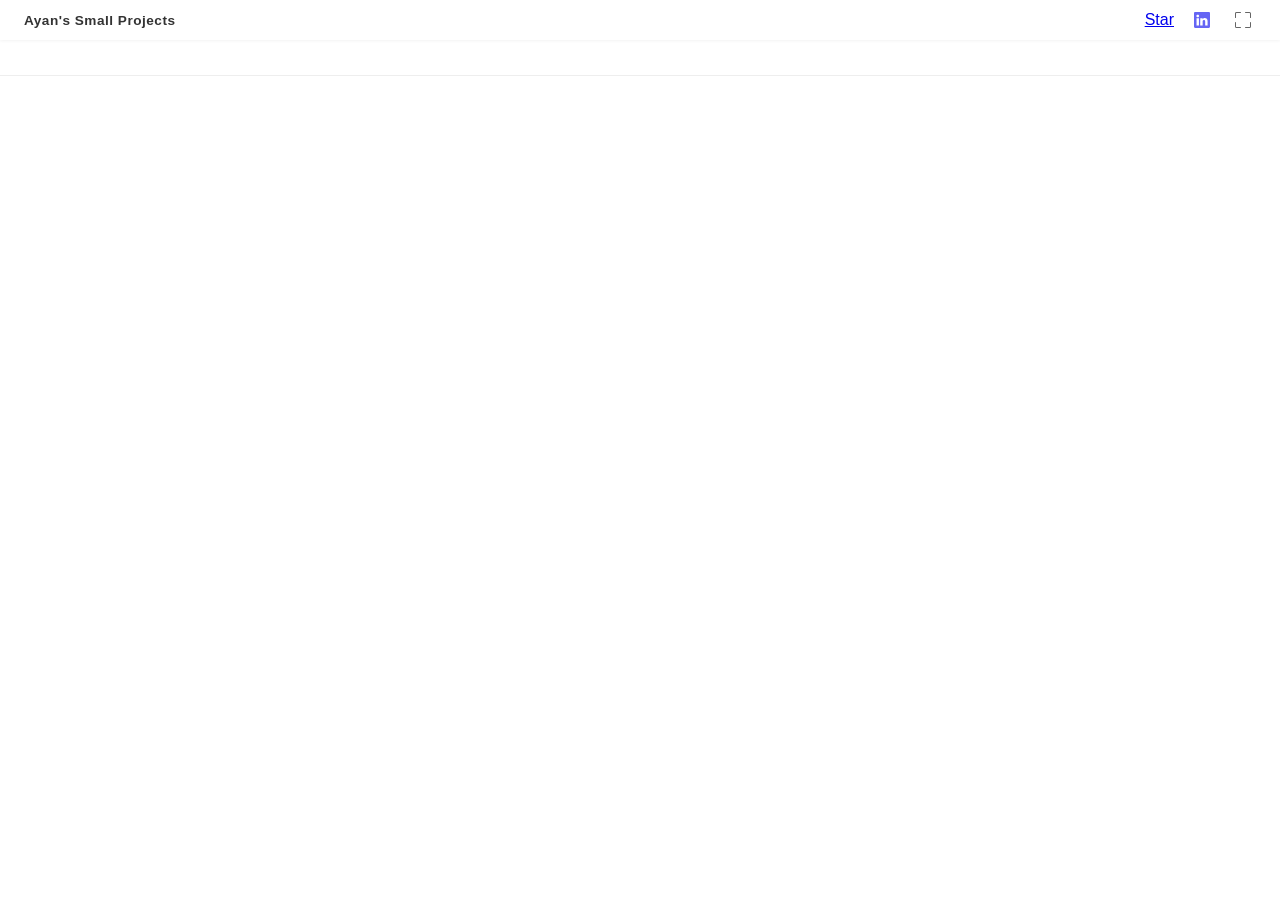
<file: index.html>
<!DOCTYPE html>
<html lang="en">

<head>
    <meta charset="UTF-8">
    <meta name="viewport" content="width=device-width, initial-scale=1.0">
    <title>Ayan's Small Projects</title>
    <script async defer src="https://buttons.github.io/buttons.js"></script>
    <style>
        :root {
            --primary: #00ced1;
            --bg: #f4f7f6;
            --text: #333;
            --header-h: 40px;
            --nav-h: 35px;
        }

        body {
            margin: 0;
            font-family: 'Inter', sans-serif;
            background: var(--bg);
            display: flex;
            flex-direction: column;
            height: 100vh;
            height: 100dvh;
            overflow: hidden;
        }

        /* Suggestion 1: Ultra-minimal Header */
        header {
            background: #fff;
            padding: 0 1.5rem;
            height: var(--header-h);
            display: flex;
            justify-content: space-between;
            align-items: center;
            box-shadow: 0 1px 3px rgba(0, 0, 0, 0.05);
            z-index: 100;
        }

        h1 {
            margin: 0;
            font-size: 0.85rem;
            color: var(--text);
            font-weight: 700;
            letter-spacing: 0.5px;
        }

        nav {
            display: flex;
            background: #fff;
            border-bottom: 1px solid #eee;
            padding: 0 1rem;
            height: var(--nav-h);
            align-items: center;
            overflow-x: auto;
            -webkit-overflow-scrolling: touch;
            scrollbar-width: none;
        }

        nav::-webkit-scrollbar {
            display: none;
        }

        .tab {
            padding: 0 1rem;
            height: 100%;
            display: flex;
            align-items: center;
            cursor: pointer;
            border-bottom: 2px solid transparent;
            transition: 0.2s;
            font-size: 0.75rem;
            font-weight: 500;
            color: #777;
            white-space: nowrap;
            flex-shrink: 0;
            -webkit-tap-highlight-color: transparent;
        }

        .tab:hover {
            color: var(--primary);
        }

        .tab.active {
            border-bottom-color: var(--primary);
            color: var(--primary);
        }

        /* Fullscreen Logic */
        body.fullscreen header,
        body.fullscreen nav {
            display: none;
        }

        .viewport-container {
            position: relative;
            flex-grow: 1;
            background: #fff;
        }

        #project-viewport {
            width: 100%;
            height: 100%;
            border: none;
            display: block;
        }

        /* Suggestion 3: Loading Spinner */
        #loader {
            position: absolute;
            top: 50%;
            left: 50%;
            transform: translate(-50%, -50%);
            width: 30px;
            height: 30px;
            border: 3px solid #f3f3f3;
            border-top: 3px solid var(--primary);
            border-radius: 50%;
            animation: spin 1s linear infinite;
            display: none;
        }

        @keyframes spin {
            0% {
                transform: translate(-50%, -50%) rotate(0deg);
            }

            100% {
                transform: translate(-50%, -50%) rotate(360deg);
            }
        }

        .header-links {
            display: flex;
            align-items: center;
            gap: 15px;
        }

        .icon-btn {
            background: none;
            border: none;
            cursor: pointer;
            padding: 5px;
            display: flex;
            align-items: center;
            transition: 0.2s;
            opacity: 0.6;
        }

        .icon-btn:hover {
            opacity: 1;
            color: var(--primary);
        }

        #exit-fs {
            position: fixed;
            top: 10px;
            right: 10px;
            z-index: 9999;
            background: rgba(0, 0, 0, 0.2);
            color: white;
            border-radius: 50%;
            width: 30px;
            height: 30px;
            display: none;
        }

        body.fullscreen #exit-fs {
            display: flex;
            justify-content: center;
            align-items: center;
        }

        @media (max-width: 600px) {
            :root {
                --header-h: 44px;
                --nav-h: 38px;
            }

            header {
                padding: 0 1rem;
            }

            h1 {
                font-size: 0.78rem;
            }

            .header-links {
                gap: 8px;
            }

            .icon-btn {
                padding: 8px;
            }

            .tab {
                padding: 0 0.75rem;
                font-size: 0.72rem;
            }
        }

        @media (max-width: 380px) {
            h1 {
                font-size: 0.72rem;
            }

            .github-button-container {
                display: none;
            }

            .tab {
                padding: 0 0.6rem;
                font-size: 0.68rem;
            }
        }
    </style>
</head>

<body>

    <button id="exit-fs" title="Exit Fullscreen">✕</button>

    <header>
        <h1>Ayan's Small Projects</h1>
        <div class="header-links">
            <span class="github-button-container">
                <a class="github-button" href="https://github.com/ayanjyotidutta/small-projects"
                    data-icon="octicon-star" data-show-count="true">Star</a>
            </span>

            <a href="https://www.linkedin.com/in/ayanjyotidutta/" target="_blank" class="icon-btn"
                title="LinkedIn Profile">
                <svg width="16" height="16" fill="currentColor" viewBox="0 0 16 16">
                    <path
                        d="M0 1.146C0 .513.526 0 1.175 0h13.65C15.474 0 16 .513 16 1.146v13.708c0 .633-.526 1.146-1.175 1.146H1.175C.526 16 0 15.487 0 14.854V1.146zm4.943 12.248V6.169H2.542v7.225h2.401zm-1.2-8.212c.837 0 1.358-.554 1.358-1.248-.015-.709-.52-1.248-1.342-1.248-.822 0-1.359.54-1.359 1.248 0 .694.521 1.248 1.327 1.248h.016zm4.908 8.212V9.359c0-.216.016-.432.08-.586.173-.431.568-.878 1.232-.878.869 0 1.216.662 1.216 1.634v3.865h2.401V9.25c0-2.22-1.184-3.252-2.764-3.252-1.274 0-1.845.7-2.165 1.193v.025h-.016a5.54 5.54 0 0 1 .016-.025V6.169h-2.4c.03.678 0 7.225 0 7.225h2.4z" />
                </svg>
            </a>

            <button class="icon-btn" id="fs-btn" title="Fullscreen Mode">
                <svg width="16" height="16" fill="currentColor" viewBox="0 0 16 16">
                    <path
                        d="M1.5 1a.5.5 0 0 0-.5.5v4a.5.5 0 0 1-1 0v-4A1.5 1.5 0 0 1 1.5 0h4a.5.5 0 0 1 0 1h-4zM10 .5a.5.5 0 0 1 .5-.5h4A1.5 1.5 0 0 1 16 1.5v4a.5.5 0 0 1-1 0v-4a.5.5 0 0 0-.5-.5h-4a.5.5 0 0 1-.5-.5zM.5 10a.5.5 0 0 1 .5.5v4a.5.5 0 0 0 .5.5h4a.5.5 0 0 1 0 1h-4A1.5 1.5 0 0 1 0 14.5v-4a.5.5 0 0 1 .5-.5zm15 0a.5.5 0 0 1 .5.5v4a1.5 1.5 0 0 1-1.5 1.5h-4a.5.5 0 0 1 0-1h4a.5.5 0 0 0 .5-.5v-4a.5.5 0 0 1 .5-.5z" />
                </svg>
            </button>
        </div>
    </header>

    <nav id="tab-bar"></nav>

    <div class="viewport-container">
        <div id="loader"></div>
        <iframe id="project-viewport" style="touch-action: none;"></iframe>
    </div>

    <script>
        const repoOwner = 'ayanjyotidutta';
        const repoName = 'small-projects';
        const tabBar = document.getElementById('tab-bar');
        const viewport = document.getElementById('project-viewport');
        const loader = document.getElementById('loader');

        // Suggestion 1: Fullscreen Toggle
        document.getElementById('fs-btn').onclick = () => document.body.classList.add('fullscreen');
        document.getElementById('exit-fs').onclick = () => document.body.classList.remove('fullscreen');

        // Suggestion 3: Loader Logic
        viewport.onload = () => loader.style.display = 'none';

        async function loadProjects() {
            try {
                const response = await fetch(`https://api.github.com/repos/${repoOwner}/${repoName}/contents/`);
                const data = await response.json();
                tabBar.innerHTML = '';
                const order = ['OpticAI', 'ASCII', 'puzzle-live hands']; // customize this order
                const displayNames = { 'puzzle-live hands': 'Puzzle Pinch' };
                const folders = data
                    .filter(item => item.type === 'dir' && !item.name.startsWith('.'))
                    .sort((a, b) => {
                        const ai = order.indexOf(a.name);
                        const bi = order.indexOf(b.name);
                        if (ai === -1 && bi === -1) return 0;
                        if (ai === -1) return 1;
                        if (bi === -1) return -1;
                        return ai - bi;
                    });

                folders.forEach((folder, index) => {
                    const tab = document.createElement('div');
                    tab.className = `tab ${index === 0 ? 'active' : ''}`;
                    tab.innerText = displayNames[folder.name] ?? folder.name.split('-').map(w => w.charAt(0).toUpperCase() + w.slice(1)).join(' ');

                    tab.onclick = () => {
                        loader.style.display = 'block'; // Show loader
                        document.querySelectorAll('.tab').forEach(t => t.classList.remove('active'));
                        tab.classList.add('active');
                        viewport.src = `${folder.name}/index.html`;
                    };
                    tabBar.appendChild(tab);
                    if (index === 0) {
                        loader.style.display = 'block';
                        viewport.src = `${folder.name}/index.html`;
                    }
                });
            } catch (e) { console.error(e); }
        }
        loadProjects();
    </script>
</body>

</html>
</file>
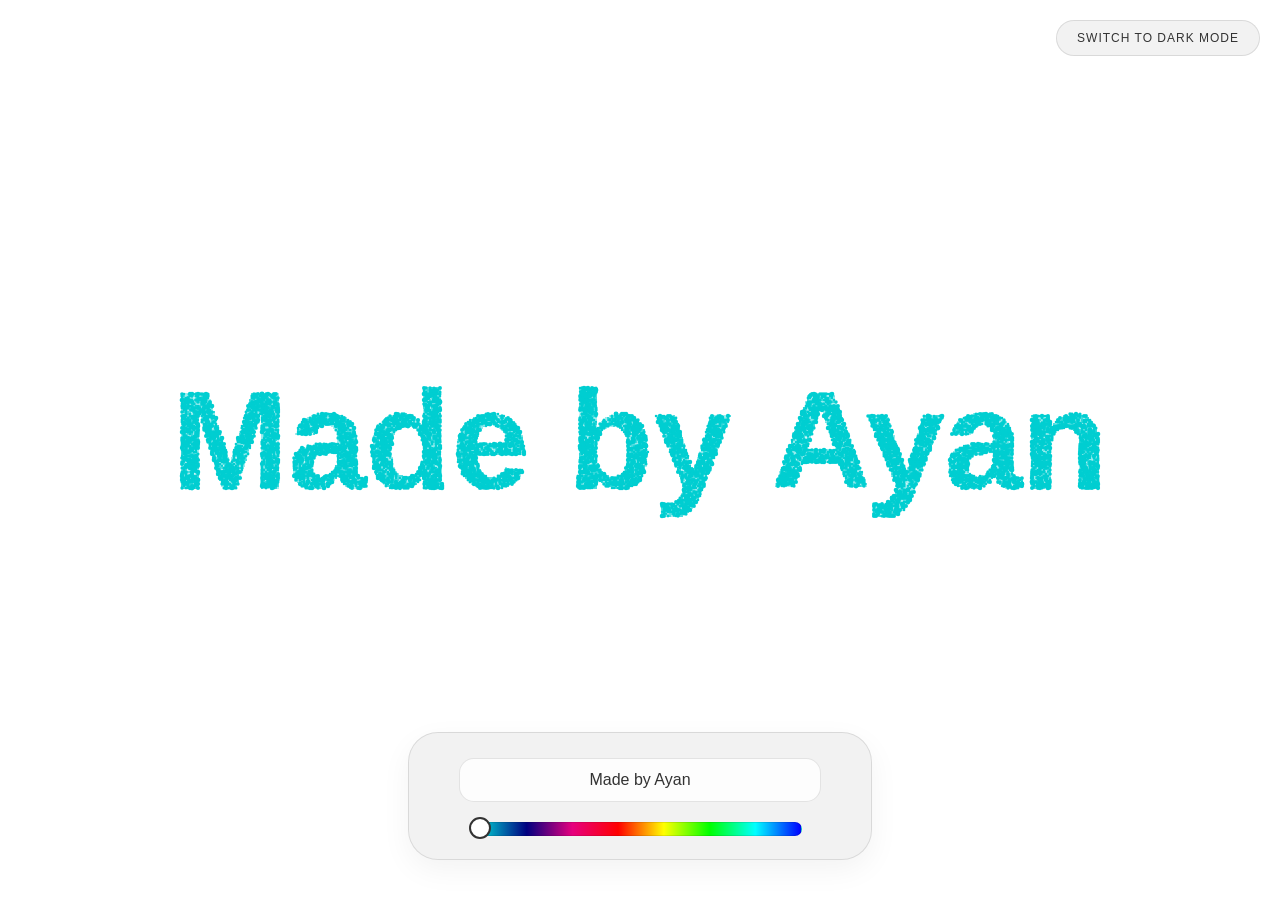
<file: antigravity/index.html>
<!DOCTYPE html>
<html lang="en">

<head>
    <meta charset="UTF-8">
    <meta name="viewport" content="width=device-width, initial-scale=1.0">
    <title>Liquid Spectrum - Toggle Mode</title>
    <style>
        :root {
            --bg-color: #ffffff;
            --ui-bg: rgba(0, 0, 0, 0.05);
            --ui-border: rgba(0, 0, 0, 0.1);
            --input-bg: rgba(255, 255, 255, 0.8);
            --text-color: #333;
        }

        [data-theme="dark"] {
            --bg-color: #000000;
            --ui-bg: rgba(255, 255, 255, 0.05);
            --ui-border: rgba(255, 255, 255, 0.1);
            --input-bg: rgba(0, 0, 0, 0.4);
            --text-color: #eee;
        }

        body {
            margin: 0;
            background-color: var(--bg-color);
            overflow: hidden;
            display: flex;
            flex-direction: column;
            align-items: center;
            justify-content: center;
            height: 100vh;
            font-family: 'Inter', sans-serif;
            transition: background-color 0.5s ease;
        }

        canvas {
            position: absolute;
            top: 0;
            left: 0;
        }

        /* Toggle Button Styles */
        .theme-toggle {
            position: absolute;
            top: 20px;
            right: 20px;
            z-index: 100;
            padding: 10px 20px;
            background: var(--ui-bg);
            border: 1px solid var(--ui-border);
            border-radius: 50px;
            color: var(--text-color);
            cursor: pointer;
            backdrop-filter: blur(10px);
            font-size: 12px;
            text-transform: uppercase;
            letter-spacing: 1px;
            transition: 0.3s;
        }

        .controls {
            position: absolute;
            bottom: 40px;
            z-index: 10;
            display: flex;
            flex-direction: column;
            align-items: center;
            gap: 20px;
            background: var(--ui-bg);
            backdrop-filter: blur(15px);
            padding: 25px 50px;
            border-radius: 30px;
            border: 1px solid var(--ui-border);
            box-shadow: 0 10px 30px rgba(0, 0, 0, 0.05);
            transition: 0.3s;
        }

        #textInput {
            width: 320px;
            padding: 12px 20px;
            background: var(--input-bg);
            border: 1px solid var(--ui-border);
            border-radius: 15px;
            color: var(--text-color);
            font-size: 16px;
            text-align: center;
            outline: none;
        }

        .strip-wrapper {
            position: relative;
            width: 320px;
            height: 12px;
            cursor: crosshair;
        }

        #colorStrip {
            width: 100%;
            height: 100%;
            border-radius: 10px;
            background: linear-gradient(to right, #00ced1, #000080, #E6007E, #ff0000, #ffff00, #00ff00, #00ffff, #0000ff);
            border: 1px solid rgba(0, 0, 0, 0.1);
        }

        #pickerMarker {
            position: absolute;
            top: 50%;
            left: 0%;
            width: 18px;
            height: 18px;
            background: white;
            border: 2px solid #333;
            border-radius: 50%;
            transform: translate(-50%, -50%);
            pointer-events: none;
        }
    </style>
</head>

<body data-theme="light">

    <button class="theme-toggle" id="themeBtn">Switch to Dark Mode</button>
    <canvas id="canvas1"></canvas>

    <div class="controls">
        <input type="text" id="textInput" value="Made by Ayan" autocomplete="off">
        <div class="strip-wrapper" id="stripContainer">
            <div id="colorStrip"></div>
            <div id="pickerMarker"></div>
        </div>
    </div>

    <script>
        const canvas = document.getElementById('canvas1');
        const ctx = canvas.getContext('2d', { willReadFrequently: true });
        const textInput = document.getElementById('textInput');
        const stripContainer = document.getElementById('stripContainer');
        const marker = document.getElementById('pickerMarker');
        const themeBtn = document.getElementById('themeBtn');

        canvas.width = window.innerWidth;
        canvas.height = window.innerHeight;

        let particles = [];
        let currentColor = '#00ced1'; // Starting Teal/Cyan
        const mouse = { x: null, y: null, radius: 100 };

        window.addEventListener('mousemove', (e) => {
            mouse.x = e.x;
            mouse.y = e.y;
        });

        // Toggle Logic
        themeBtn.addEventListener('click', () => {
            const currentTheme = document.body.getAttribute('data-theme');
            const newTheme = currentTheme === 'light' ? 'dark' : 'light';
            document.body.setAttribute('data-theme', newTheme);
            themeBtn.innerText = `Switch to ${newTheme === 'light' ? 'Dark' : 'Light'} Mode`;
        });

        class Particle {
            constructor(x, y) {
                this.x = x;
                this.y = y;
                this.baseX = x;
                this.baseY = y;
                this.size = (Math.random() * 1.8) + 0.6;
                this.density = (Math.random() * 35) + 2;
            }
            draw() {
                ctx.fillStyle = currentColor;
                ctx.beginPath();
                ctx.arc(this.x, this.y, this.size, 0, Math.PI * 2);
                ctx.fill();
            }
            update() {
                let dx = mouse.x - this.x;
                let dy = mouse.y - this.y;
                let distance = Math.sqrt(dx * dx + dy * dy);
                if (distance < mouse.radius) {
                    let force = (mouse.radius - distance) / mouse.radius;
                    this.x -= (dx / distance) * force * this.density;
                    this.y -= (dy / distance) * force * this.density;
                } else {
                    this.x -= (this.x - this.baseX) / 12;
                    this.y -= (this.y - this.baseY) / 12;
                }
            }
        }

        function init() {
            particles = [];
            ctx.clearRect(0, 0, canvas.width, canvas.height);
            const text = textInput.value || "";
            if (!text) return;

            ctx.fillStyle = 'black';
            ctx.font = 'bold 140px Arial';
            ctx.textAlign = 'center';
            ctx.textBaseline = 'middle';
            ctx.fillText(text, canvas.width / 2, canvas.height / 2);

            const textCoordinates = ctx.getImageData(0, 0, canvas.width, canvas.height);
            ctx.clearRect(0, 0, canvas.width, canvas.height);

            for (let y = 0; y < textCoordinates.height; y += 2) {
                for (let x = 0; x < textCoordinates.width; x += 2) {
                    if (textCoordinates.data[(y * 4 * textCoordinates.width) + (x * 4) + 3] > 128) {
                        particles.push(new Particle(x, y));
                    }
                }
            }
        }

        function updateColor(e) {
            const rect = stripContainer.getBoundingClientRect();
            let x = Math.max(0, Math.min(e.clientX - rect.left, rect.width));
            marker.style.left = (x / rect.width * 100) + '%';

            const tempCanvas = document.createElement('canvas');
            const tempCtx = tempCanvas.getContext('2d');
            tempCanvas.width = rect.width; tempCanvas.height = 1;
            const grad = tempCtx.createLinearGradient(0, 0, rect.width, 0);
            grad.addColorStop(0, '#00ced1'); grad.addColorStop(0.15, '#000080');
            grad.addColorStop(0.3, '#E6007E'); grad.addColorStop(0.45, '#ff0000');
            grad.addColorStop(0.6, '#ffff00'); grad.addColorStop(0.75, '#00ff00');
            grad.addColorStop(0.9, '#00ffff'); grad.addColorStop(1, '#0000ff');
            tempCtx.fillStyle = grad; tempCtx.fillRect(0, 0, rect.width, 1);
            const pixel = tempCtx.getImageData(x, 0, 1, 1).data;
            currentColor = `rgb(${pixel[0]}, ${pixel[1]}, ${pixel[2]})`;
        }

        stripContainer.addEventListener('mousedown', (e) => {
            updateColor(e);
            const moveHandler = (ev) => updateColor(ev);
            window.addEventListener('mousemove', moveHandler);
            window.addEventListener('mouseup', () => window.removeEventListener('mousemove', moveHandler), { once: true });
        });

        function animate() {
            ctx.clearRect(0, 0, canvas.width, canvas.height);
            for (let i = 0; i < particles.length; i++) {
                particles[i].update();
                particles[i].draw();
            }
            requestAnimationFrame(animate);
        }

        textInput.addEventListener('input', init);
        init();
        animate();
        window.addEventListener('resize', () => { canvas.width = window.innerWidth; canvas.height = window.innerHeight; init(); });
    </script>
</body>

</html>
</file>
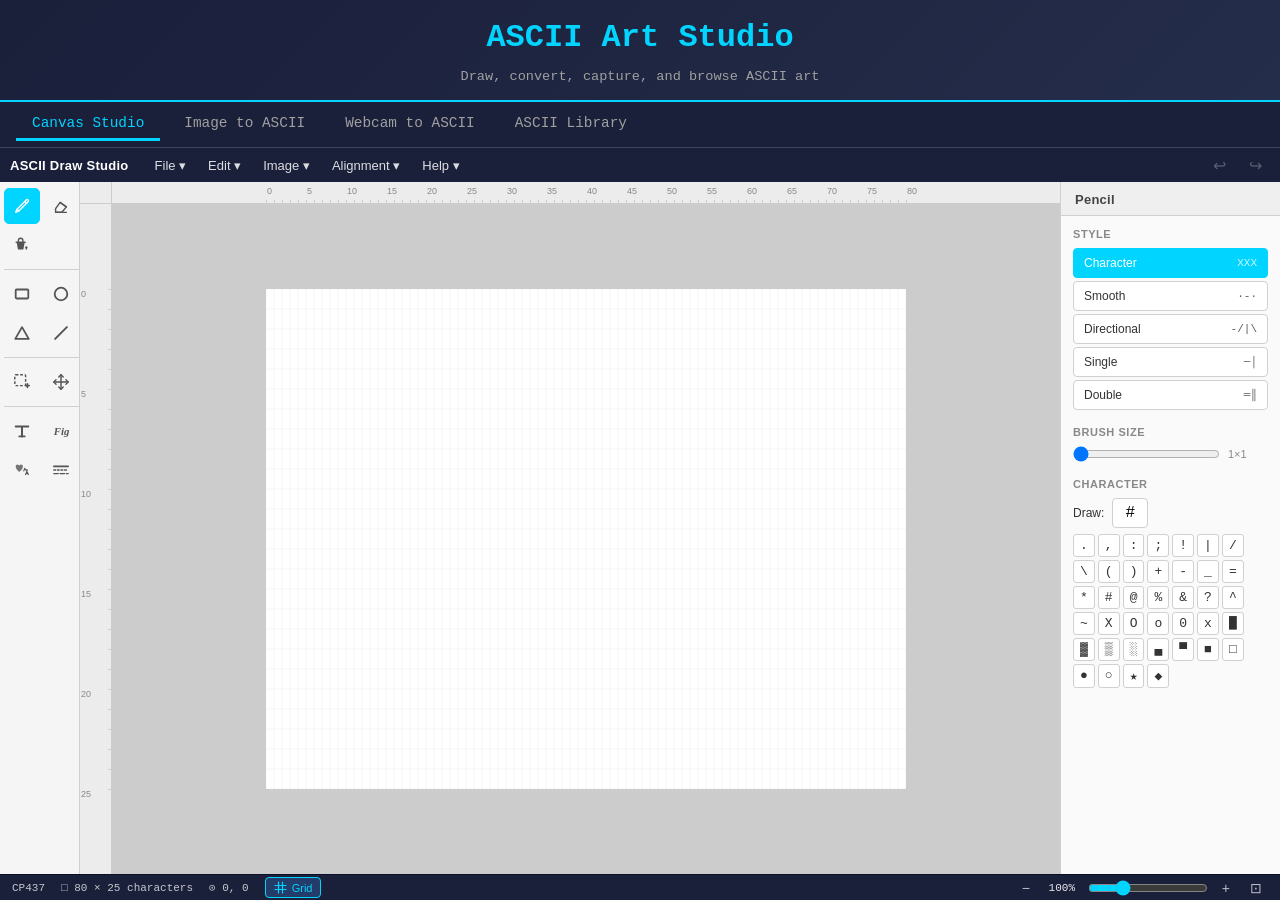
<file: ASCII/index.html>
<!DOCTYPE html>
<html lang="en">

<head>
    <meta charset="UTF-8">
    <meta name="viewport" content="width=device-width, initial-scale=1.0">
    <title>ASCII Art Studio</title>
    <link rel="stylesheet" href="style.css">
</head>

<body>
    <div class="container">
        <!-- Header -->
        <header class="header">
            <h1>ASCII Art Studio</h1>
            <p>Draw, convert, capture, and browse ASCII art</p>
        </header>

        <!-- Navigation Tabs -->
        <nav class="tabs">
            <button class="tab-btn active" data-tab="canvas">Canvas Studio</button>
            <button class="tab-btn" data-tab="image">Image to ASCII</button>
            <button class="tab-btn" data-tab="webcam">Webcam to ASCII</button>
            <button class="tab-btn" data-tab="library">ASCII Library</button>
        </nav>

        <!-- Canvas Studio Tab (iframe) -->
        <section id="canvas" class="tab-content active tab-iframe">
            <iframe src="canvas.html" title="Canvas Studio" allowfullscreen style="touch-action: none;"></iframe>
        </section>

        <!-- Image to ASCII Tab -->
        <section id="image" class="tab-content">
            <div class="image-container">
                <div class="upload-section">
                    <h2>Image to ASCII</h2>
                    <input type="file" id="imageUpload" accept="image/*" class="file-input">

                    <div class="conversion-controls">
                        <label>ASCII Density:</label>
                        <select id="asciiDensity">
                            <option value="low">Low (sparse)</option>
                            <option value="medium" selected>Medium (balanced)</option>
                            <option value="high">High (detailed)</option>
                        </select>

                        <label>Width (characters):</label>
                        <input type="number" id="imageWidth" value="100" min="20" max="300">

                        <label>Brightness:</label>
                        <input type="range" id="brightness" min="-50" max="50" value="0">

                        <button id="convertImage" class="btn btn-primary">Convert Image</button>
                    </div>

                    <div id="imagePreview" class="image-preview"></div>
                </div>

                <div class="result-wrapper">
                    <h3>ASCII Result</h3>
                    <div class="image-tools">
                        <button id="downloadImage" class="btn btn-success">Download ASCII</button>
                        <button id="copyImage" class="btn btn-success">Copy to Clipboard</button>
                    </div>
                    <pre id="imageResult" class="ascii-preview"></pre>
                </div>
            </div>
        </section>

        <!-- Webcam to ASCII Tab -->
        <section id="webcam" class="tab-content">
            <div class="wc-fullview" id="webcamOutputArea">
                <!-- Hidden video & canvas for capture -->
                <video id="webcamVideo" style="display:none;" playsinline></video>
                <canvas id="webcamCanvas" style="display:none;"></canvas>

                <!-- ASCII output fills the view -->
                <pre id="webcamResult" class="wc-ascii-fullscreen"></pre>

                <!-- Floating control bar at bottom -->
                <div class="wc-control-bar">
                    <div class="wc-bar-group">
                        <button id="startWebcam" class="wc-bar-btn wc-bar-primary">Start</button>
                        <button id="stopWebcam" class="wc-bar-btn" disabled>Stop</button>
                        <button id="flipWebcam" class="wc-bar-btn" title="Flip">Flip</button>
                    </div>

                    <div class="wc-bar-group wc-bar-sliders">
                        <label>Brightness</label>
                        <input type="range" id="wcBrightness" min="0" max="200" value="100">
                        <span class="wc-bar-val" id="wcBrightnessVal">1.0</span>

                        <label>Contrast</label>
                        <input type="range" id="wcContrast" min="0" max="200" value="100">
                        <span class="wc-bar-val" id="wcContrastVal">1.0</span>
                    </div>

                    <div class="wc-bar-group">
                        <label>Mode</label>
                        <select id="wcColorMode">
                            <option value="fullcolor">Full Color</option>
                            <option value="grayscale">Grayscale</option>
                            <option value="blackwhite">Black on White</option>
                            <option value="whiteblack">White on Black</option>
                            <option value="commodore">Commodore 64</option>
                            <option value="dosblue">DOS Blue</option>
                            <option value="amber">Terminal Amber</option>
                            <option value="green">Terminal Green</option>
                            <option value="neonpink">Neon Pink</option>
                            <option value="retroorange">Retro Orange</option>
                        </select>
                    </div>

                    <div class="wc-bar-group">
                        <label>Charset</label>
                        <select id="wcPalette">
                            <option value="singleblock">Single Block</option>
                            <option value="solidblock">Solid Block</option>
                            <option value="minimalist">Minimalist</option>
                            <option value="medium" selected>Medium Set</option>
                            <option value="longer">Longer Set</option>
                            <option value="fullset">Full Set</option>
                            <option value="max">Max</option>
                            <option value="alphabetic">Alphabetic</option>
                            <option value="alphanumeric">Alphanumeric</option>
                            <option value="extendedhigh">Extended High</option>
                            <option value="mathsymbols">Math Symbols</option>
                            <option value="numerical">Numerical</option>
                        </select>
                    </div>

                    <div class="wc-bar-group">
                        <label>Effects</label>
                        <select id="wcEffect">
                            <option value="none">None</option>
                            <option value="ansi16">ANSI 16</option>
                            <option value="ansi256">ANSI 256</option>
                            <option value="blackwhite">Black &amp; White</option>
                            <option value="hazydays">Hazy Days</option>
                            <option value="mirror">Mirror</option>
                            <option value="mirrorleft">Mirror Left</option>
                            <option value="spycam">Spy Cam</option>
                            <option value="flip">Flip Vertical</option>
                            <option value="negative">Negative</option>
                            <option value="pixelate">Pixelate</option>
                            <option value="blur">Blur</option>
                            <option value="emboss">Emboss</option>
                            <option value="posterize">Posterize</option>
                            <option value="solarize">Solarize</option>
                            <option value="noise">Noise</option>
                            <option value="vignette">Vignette</option>
                            <option value="infrared">Infrared</option>
                            <option value="blueprint">Blueprint</option>
                            <option value="nightvision">Night Vision</option>
                            <option value="thermal">Thermal</option>
                            <option value="xray">X-Ray</option>
                            <option value="comic">Comic</option>
                            <option value="sketch">Sketch</option>
                            <option value="oilpaint">Oil Paint</option>
                            <option value="mosaic">Mosaic</option>
                            <option value="kaleidoscope">Kaleidoscope</option>
                            <option value="glitch">Glitch</option>
                            <option value="matrix">Matrix Rain</option>
                            <option value="halftone">Halftone</option>
                            <option value="crosshatch">Crosshatch</option>
                            <option value="bulge">Bulge</option>
                            <option value="swirl">Swirl</option>
                            <option value="ripple">Ripple</option>
                            <option value="fisheye">Fisheye</option>
                        </select>
                    </div>

                    <div class="wc-bar-group">
                        <label>Font Size</label>
                        <input type="range" id="wcFontSize" min="4" max="20" value="10">
                        <span class="wc-bar-val" id="wcFontSizeVal">10</span>
                    </div>

                    <div class="wc-bar-group">
                        <label>Chars</label>
                        <input type="range" id="wcCharacters" min="30" max="200" value="130">
                        <span class="wc-bar-val" id="wcCharactersVal">130</span>
                    </div>

                    <div class="wc-bar-group wc-bar-actions">
                        <button id="screenshotWebcam" class="wc-bar-btn wc-bar-green" disabled
                            title="Screenshot">📷</button>
                        <button id="copyWebcam" class="wc-bar-btn wc-bar-green" title="Copy">📋</button>
                        <button id="wcResetFilters" class="wc-bar-btn" title="Reset all controls">Reset</button>
                        <button id="wcFullscreen" class="wc-bar-btn wc-bar-primary" title="Fullscreen">⛶</button>
                        <select id="wcExport" class="wc-bar-select-export">
                            <option value="" disabled selected>Export</option>
                            <option value="text">Text</option>
                            <option value="html">HTML</option>
                            <option value="image">PNG</option>
                        </select>
                    </div>
                </div>
            </div>
        </section>

        <!-- ASCII Library Tab -->
        <section id="library" class="tab-content">
            <div class="library-container">
                <h2>ASCII Art Library</h2>

                <div class="library-filters">
                    <input type="text" id="searchLibrary" placeholder="Search ASCII art...">
                    <select id="filterCategory">
                        <option value="">All Categories</option>
                        <option value="animals">Animals</option>
                        <option value="objects">Objects</option>
                        <option value="decorations">Decorations</option>
                        <option value="custom">My Creations</option>
                    </select>
                </div>

                <div class="library-items" id="libraryItems"></div>

                <div class="save-custom">
                    <h3>Save Your ASCII Art</h3>
                    <input type="text" id="customName" placeholder="Name your creation...">
                    <select id="customCategory">
                        <option value="custom">My Creation</option>
                        <option value="animals">Animals</option>
                        <option value="objects">Objects</option>
                        <option value="decorations">Decorations</option>
                    </select>
                    <textarea id="customArt" placeholder="Paste your ASCII art here..."></textarea>
                    <button id="saveCustom" class="btn btn-primary">Save to Library</button>
                </div>
            </div>
        </section>
    </div>

    <script src="script.js"></script>
</body>

</html>
</file>
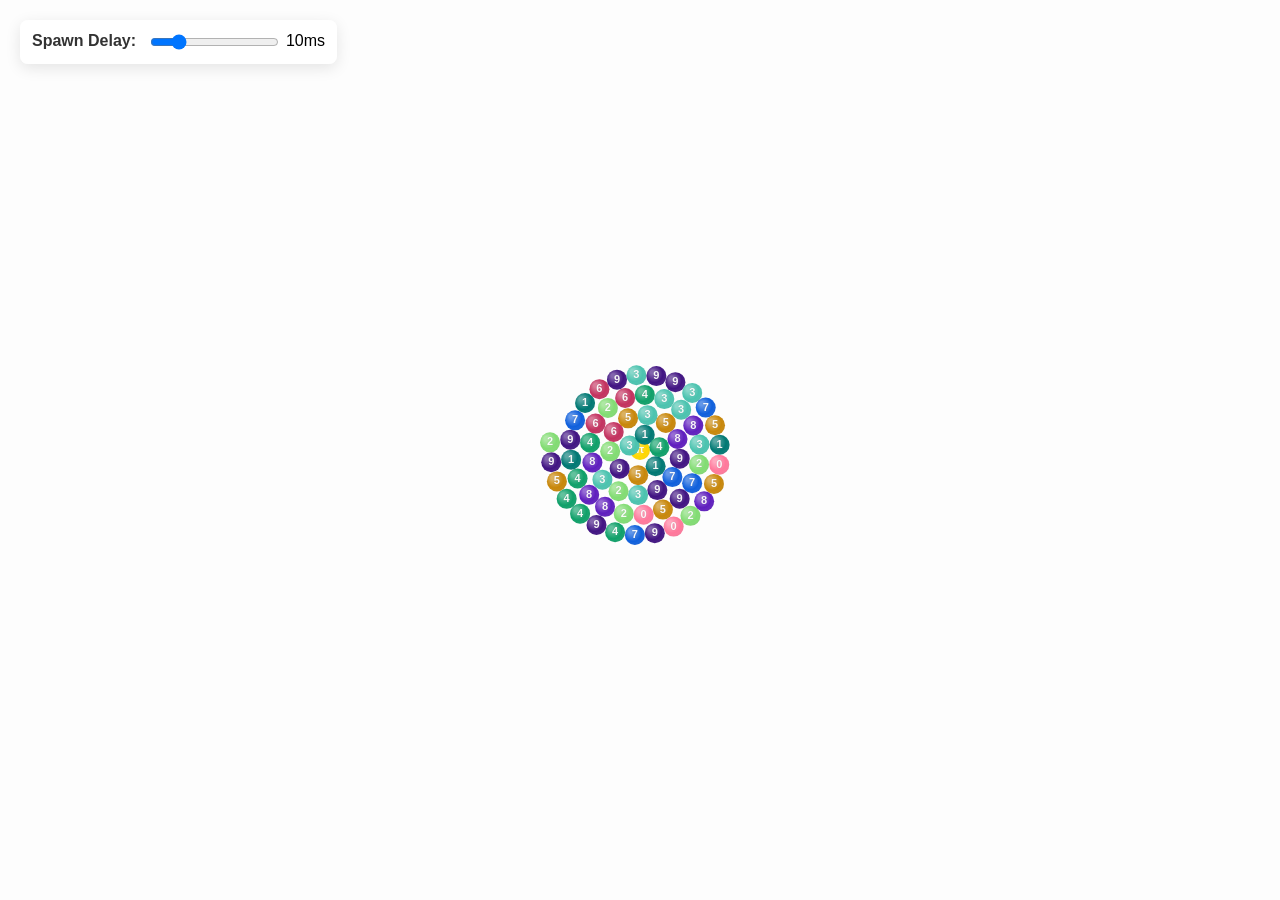
<file: pi-spiral/index.html>
<!DOCTYPE html>
<html lang="en">

<head>
    <meta charset="UTF-8">
    <title>Realistic Minimalist 3D Pi Spiral</title>
    <style>
        body {
            margin: 0;
            overflow: hidden;
            background: #fdfdfd;
            font-family: 'Segoe UI', Tahoma, Geneva, Verdana, sans-serif;
        }

        canvas {
            display: block;
        }

        .controls {
            position: absolute;
            top: 20px;
            left: 20px;
            background: rgba(255, 255, 255, 0.9);
            padding: 12px;
            border-radius: 8px;
            box-shadow: 0 4px 15px rgba(0, 0, 0, 0.1);
            z-index: 10;
        }

        .controls label {
            font-weight: bold;
            color: #333;
            margin-right: 8px;
        }

        input[type=range] {
            vertical-align: middle;
            cursor: pointer;
        }
    </style>
</head>

<body>

    <div class="controls">
        <label>Spawn Delay:</label>
        <input type="range" id="speedRange" min="1" max="50" value="10">
        <span id="speedVal">10ms</span>
    </div>

    <canvas id="canvas"></canvas>

    <script>
        const canvas = document.getElementById("canvas");
        const ctx = canvas.getContext("2d");
        const speedInput = document.getElementById("speedRange");
        const speedDisplay = document.getElementById("speedVal");

        // CONFIGURATION
        const dotRadius = 10;      // Size of the spheres
        const spacing = 2 * dotRadius;       // Gap between spheres
        let spawnRate = 10; // Speed in milliseconds (can be changed by slider)

        // Vibrant, Unique Color Map for digits 0-9
        const ballColors = [
            "#FF789B", // 0
            "#007873", // 1
            "#82DC73", // 2
            "#4BC3AF", // 3
            "#0FA069", // 4
            "#C8870A", // 5
            "#C3325F", // 6
            "#0F5FDC", // 7
            "#5F1EBE", // 8
            "#411482"  // 9
        ];

        const piStr = "\u03C0" + "[base64]";

        let centerX, centerY;
        let dots = [];
        let currentIndex = 0;
        let totalDistance = 0;
        let lastSpawnTime = 0;

        function resize() {
            canvas.width = window.innerWidth;
            canvas.height = window.innerHeight;
            centerX = canvas.width / 2;
            centerY = canvas.height / 2;
        }

        window.addEventListener("resize", resize);
        speedInput.addEventListener("input", (e) => {
            spawnRate = parseInt(e.target.value);
            speedDisplay.innerText = spawnRate + "ms";
        });

        resize();

        // Custom function for rendering a realistic sphere with minimal, matte texture
        function drawRealisticBall(x, y, digit) {
            const dInt = parseInt(digit);
            // Handle the π symbol (isNaN) with a specific color, others use the array
            const baseColor = isNaN(dInt) ? "#FFD700" : ballColors[dInt];

            // 1. Draw the Base Shape
            ctx.beginPath();
            ctx.arc(x, y, dotRadius, 0, Math.PI * 2);
            ctx.fillStyle = baseColor;
            ctx.fill();
            ctx.closePath();

            // 2. MATTE FINISH: Soft Diffuse Shading
            // Instead of a glossy highlight, we use a large, soft light-to-dark 
            // gradient that covers most of the ball to simulate matte diffusion.
            const matteGrad = ctx.createRadialGradient(
                x - dotRadius * 0.4, y - dotRadius * 0.4, dotRadius * 0.2,
                x, y, dotRadius * 1.5
            );

            // Lightest part of the matte surface
            matteGrad.addColorStop(0, 'rgba(255, 255, 255, 0.35)');
            // The natural color area
            matteGrad.addColorStop(0.5, 'rgba(255, 255, 255, 0)');
            // The soft shadow side (no harsh black)
            matteGrad.addColorStop(1, 'rgba(0, 0, 0, 0.2)');

            ctx.beginPath();
            ctx.arc(x, y, dotRadius, 0, Math.PI * 2);
            ctx.fillStyle = matteGrad;
            ctx.fill();
            ctx.closePath();

            // 3. Text styling
            ctx.fillStyle = "rgba(255, 255, 255, 0.95)";
            ctx.font = `bold ${dotRadius * 1.1}px Segoe UI, sans-serif`;
            ctx.textAlign = "center";
            ctx.textBaseline = "middle";

            // Subtle "etched" look for the digit
            ctx.shadowColor = "rgba(0, 0, 0, 0.2)";
            ctx.shadowBlur = 1;
            ctx.fillText(digit, x, y);

            // Reset shadows for next frame performance
            ctx.shadowColor = "transparent";
            ctx.shadowBlur = 0;
        }

        function animate(currentTime) {
            if (currentTime - lastSpawnTime > spawnRate) {
                if (currentIndex < piStr.length) {
                    // Archimedean Spiral Math
                    const angle = Math.sqrt(4 * totalDistance / (spacing / Math.PI));
                    const radius = (spacing / (2 * Math.PI)) * angle;

                    const x = centerX + Math.cos(angle) * radius;
                    const y = centerY + Math.sin(angle) * radius;

                    dots.push({ x, y, digit: piStr[currentIndex] });

                    totalDistance += spacing;
                    currentIndex++;
                    lastSpawnTime = currentTime;
                }
            }

            // Clear and redraw
            ctx.fillStyle = "#fdfdfd";
            ctx.fillRect(0, 0, canvas.width, canvas.height);

            // Draw all spheres in their calculated order
            dots.forEach(dot => {
                drawRealisticBall(dot.x, dot.y, dot.digit);
            });

            requestAnimationFrame(animate);
        }

        requestAnimationFrame(animate);
    </script>

</body>

</html>
</file>
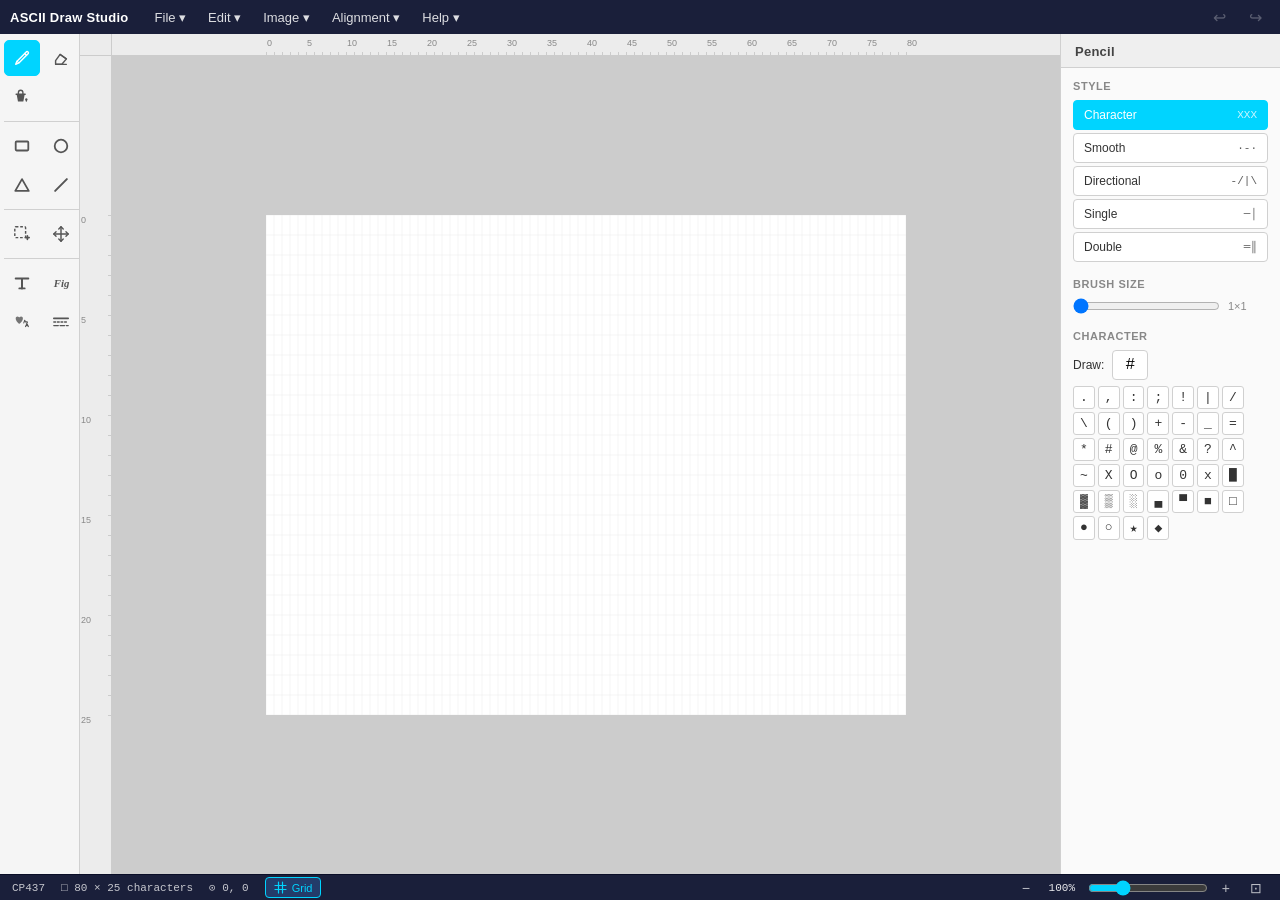
<file: ASCII/canvas.html>
<!DOCTYPE html>
<html lang="en">

<head>
    <meta charset="UTF-8">
    <meta name="viewport" content="width=device-width, initial-scale=1.0">
    <title>ASCII Draw Studio</title>
    <style>
        *,
        *::before,
        *::after {
            box-sizing: border-box;
            margin: 0;
            padding: 0;
        }

        button:focus {
            outline: none;
        }

        :root {
            --navy: #1a1f3a;
            --navy-dark: #0a0e27;
            --navy-hover: #242d4a;
            --bg: #f0f0f0;
            --white: #ffffff;
            --border: #d0d0d0;
            --border-light: #e8e8e8;
            --text: #333333;
            --text-muted: #888888;
            --accent: #00d4ff;
            --accent-hover: #00e8ff;
            --accent-dim: rgba(0, 212, 255, 0.12);
            --panel-bg: #fafafa;
            --toolbar-bg: #f5f5f5;
            --canvas-bg: #ffffff;
            --grid-color: #e8e8e8;
            --ruler-bg: #ececec;
            --ruler-border: #cccccc;
            --danger: #e05050;
            --success: #28a745;
            --font-ui: -apple-system, BlinkMacSystemFont, 'Segoe UI', sans-serif;
            --font-mono: 'Courier New', Courier, monospace;
        }

        html,
        body {
            height: 100%;
            overflow: hidden;
            background: var(--bg);
            color: var(--text);
            font-family: var(--font-ui);
            font-size: 13px;
        }

        #app {
            display: flex;
            flex-direction: column;
            height: 100vh;
            width: 100vw;
            overflow: hidden;
        }

        /* ── MENU BAR ── */
        #menubar {
            display: flex;
            align-items: center;
            justify-content: space-between;
            height: 34px;
            padding: 0 10px;
            background: var(--navy);
            color: white;
            flex-shrink: 0;
            z-index: 200;
        }

        #menubar-left {
            display: flex;
            align-items: center;
            gap: 4px;
        }

        #app-title {
            font-size: 13px;
            font-weight: 700;
            letter-spacing: 0.02em;
            margin-right: 12px;
            white-space: nowrap;
        }

        #menus {
            display: flex;
            gap: 2px;
        }

        .menu-trigger {
            padding: 5px 10px;
            border: none;
            background: transparent;
            color: rgba(255, 255, 255, 0.85);
            cursor: pointer;
            border-radius: 4px;
            font-size: 13px;
            font-family: var(--font-ui);
            transition: background 0.15s;
        }

        .menu-trigger:hover,
        .menu-trigger.open {
            background: var(--navy-hover);
            color: white;
        }

        #menubar-right {
            display: flex;
            align-items: center;
            gap: 6px;
        }

        .menu-icon-btn {
            width: 30px;
            height: 30px;
            border: none;
            background: transparent;
            color: rgba(255, 255, 255, 0.8);
            cursor: pointer;
            border-radius: 4px;
            display: flex;
            align-items: center;
            justify-content: center;
            transition: background 0.15s;
            font-size: 16px;
        }

        .menu-icon-btn:hover:not(:disabled) {
            background: var(--navy-hover);
            color: white;
        }

        .menu-icon-btn:disabled {
            opacity: 0.35;
            cursor: default;
        }

        /* ── DROPDOWN MENUS ── */
        .dropdown {
            position: fixed;
            z-index: 1000;
            background: white;
            border: 1px solid var(--border);
            border-radius: 6px;
            box-shadow: 0 4px 16px rgba(0, 0, 0, 0.15);
            padding: 4px 0;
            min-width: 200px;
            display: none;
        }

        .dropdown.open {
            display: block;
        }

        .dd-item {
            display: flex;
            align-items: center;
            justify-content: space-between;
            padding: 7px 14px;
            cursor: pointer;
            font-size: 13px;
            color: var(--text);
            transition: background 0.1s;
        }

        .dd-item:hover {
            background: var(--accent-dim);
            color: var(--accent);
        }

        .dd-item.disabled {
            opacity: 0.4;
            cursor: default;
            pointer-events: none;
        }

        .dd-shortcut {
            font-size: 11px;
            color: var(--text-muted);
        }

        .dd-separator {
            height: 1px;
            background: var(--border-light);
            margin: 4px 0;
        }

        /* ── WORKSPACE ── */
        #workspace {
            display: flex;
            flex: 1;
            overflow: hidden;
            min-height: 0;
        }

        /* ── TOOLBAR ── */
        #toolbar {
            width: 80px;
            background: var(--toolbar-bg);
            border-right: 1px solid var(--border);
            flex-shrink: 0;
            padding: 6px 4px;
            overflow-y: auto;
        }

        .tool-grid {
            display: grid;
            grid-template-columns: 1fr 1fr;
            gap: 3px;
        }

        .tool-btn {
            width: 36px;
            height: 36px;
            border: 1px solid transparent;
            border-radius: 5px;
            background: transparent;
            color: #555;
            cursor: pointer;
            display: flex;
            align-items: center;
            justify-content: center;
            transition: all 0.15s;
            font-family: var(--font-mono);
            font-size: 11px;
            font-weight: 600;
            position: relative;
        }

        .tool-btn:hover {
            background: var(--accent-dim);
            border-color: rgba(59, 125, 216, 0.3);
            color: var(--accent);
        }

        .tool-btn.active {
            background: var(--accent);
            border-color: var(--accent);
            color: white;
        }

        .tool-btn svg {
            width: 18px;
            height: 18px;
        }

        .tool-divider {
            grid-column: 1 / -1;
            height: 1px;
            background: var(--border);
            margin: 3px 0;
        }

        /* ── TOOLTIPS (JS-driven, fixed position — avoids overflow clipping) ── */
        #toolbar-tooltip {
            position: fixed;
            background: #1a1a2e;
            color: #fff;
            padding: 5px 10px;
            border-radius: 5px;
            font-size: 11px;
            font-family: var(--font-ui);
            font-weight: 500;
            white-space: nowrap;
            pointer-events: none;
            opacity: 0;
            transition: opacity 0.12s ease;
            z-index: 9999;
            box-shadow: 0 2px 8px rgba(0, 0, 0, 0.25);
            transform: translateY(-50%);
        }

        #toolbar-tooltip.show {
            opacity: 1;
        }

        #toolbar-tooltip::before {
            content: '';
            position: absolute;
            right: 100%;
            top: 50%;
            transform: translateY(-50%);
            border: 5px solid transparent;
            border-right-color: #1a1a2e;
        }

        /* ── CANVAS AREA ── */
        #canvas-area {
            flex: 1;
            display: grid;
            grid-template-columns: 32px 1fr;
            grid-template-rows: 22px 1fr;
            overflow: hidden;
            min-width: 0;
        }

        #ruler-corner {
            background: var(--ruler-bg);
            border-right: 1px solid var(--ruler-border);
            border-bottom: 1px solid var(--ruler-border);
        }

        #ruler-top {
            background: var(--ruler-bg);
            border-bottom: 1px solid var(--ruler-border);
            overflow: hidden;
            position: relative;
        }

        #ruler-left {
            background: var(--ruler-bg);
            border-right: 1px solid var(--ruler-border);
            overflow: hidden;
            position: relative;
        }

        #canvas-viewport {
            overflow: auto;
            position: relative;
            background: #ccc;
            cursor: crosshair;
        }

        #canvas-wrapper {
            position: absolute;
            top: 0;
            left: 0;
            transform-origin: 0 0;
        }

        #main-canvas {
            display: block;
        }

        #overlay-canvas {
            position: absolute;
            top: 0;
            left: 0;
            pointer-events: none;
        }

        #ruler-top-canvas {
            position: absolute;
            top: 0;
            left: 0;
        }

        #ruler-left-canvas {
            position: absolute;
            top: 0;
            left: 0;
        }

        /* ── PROPS PANEL ── */
        #props-panel {
            width: 220px;
            background: var(--panel-bg);
            border-left: 1px solid var(--border);
            flex-shrink: 0;
            display: flex;
            flex-direction: column;
            overflow: hidden;
        }

        #panel-header {
            padding: 10px 14px 8px;
            background: #efefef;
            border-bottom: 1px solid var(--border);
            font-weight: 600;
            font-size: 13px;
            color: #444;
            letter-spacing: 0.02em;
        }

        #panel-content {
            flex: 1;
            overflow-y: auto;
            padding: 12px;
        }

        /* Panel sub-elements */
        .panel-section {
            margin-bottom: 16px;
        }

        .panel-label {
            font-size: 11px;
            font-weight: 600;
            color: var(--text-muted);
            text-transform: uppercase;
            letter-spacing: 0.05em;
            margin-bottom: 8px;
        }

        .style-btn-group {
            display: flex;
            flex-direction: column;
            gap: 3px;
        }

        .style-btn {
            display: flex;
            align-items: center;
            justify-content: space-between;
            padding: 7px 10px;
            border: 1px solid var(--border);
            border-radius: 4px;
            background: white;
            cursor: pointer;
            font-size: 12px;
            color: var(--text);
            transition: all 0.15s;
        }

        .style-btn:hover {
            border-color: var(--accent);
            color: var(--accent);
        }

        .style-btn.active {
            background: var(--accent);
            border-color: var(--accent);
            color: white;
        }

        .style-btn .preview {
            font-family: var(--font-mono);
            font-size: 11px;
            color: inherit;
            opacity: 0.8;
        }

        .size-slider-row {
            display: flex;
            align-items: center;
            gap: 8px;
        }

        .size-slider-row input[type=range] {
            flex: 1;
        }

        .size-label {
            font-size: 11px;
            color: var(--text-muted);
            min-width: 40px;
        }

        .char-input-row {
            display: flex;
            align-items: center;
            gap: 8px;
            margin-top: 6px;
        }

        .char-input-row label {
            font-size: 12px;
            color: var(--text);
        }

        .char-input {
            width: 36px;
            height: 30px;
            text-align: center;
            font-family: var(--font-mono);
            font-size: 16px;
            border: 1px solid var(--border);
            border-radius: 4px;
            background: white;
        }

        .char-list {
            display: flex;
            flex-wrap: wrap;
            gap: 3px;
            margin-top: 6px;
        }

        .char-chip {
            padding: 3px 6px;
            background: white;
            border: 1px solid var(--border);
            border-radius: 3px;
            font-family: var(--font-mono);
            font-size: 13px;
            cursor: pointer;
            transition: all 0.1s;
        }

        .char-chip:hover {
            background: var(--accent);
            color: white;
            border-color: var(--accent);
        }

        .panel-action-btn {
            width: 100%;
            padding: 8px;
            border: 1px solid var(--border);
            border-radius: 4px;
            background: white;
            cursor: pointer;
            font-size: 12px;
            text-align: center;
            transition: all 0.15s;
            margin-top: 6px;
            color: var(--text);
        }

        .panel-action-btn:hover {
            background: var(--accent-dim);
            border-color: var(--accent);
            color: var(--accent);
        }

        .panel-action-btn.primary {
            background: var(--accent);
            color: white;
            border-color: var(--accent);
            font-weight: 600;
        }

        .panel-action-btn.primary:hover {
            background: var(--accent-hover);
        }

        .clipart-gallery {
            display: grid;
            grid-template-columns: 1fr 1fr;
            gap: 6px;
            margin-top: 6px;
        }

        .clipart-item {
            border: 1px solid var(--border);
            border-radius: 4px;
            padding: 6px;
            cursor: pointer;
            background: white;
            text-align: center;
            transition: all 0.15s;
            overflow: hidden;
        }

        .clipart-item:hover {
            border-color: var(--accent);
            box-shadow: 0 0 0 2px var(--accent-dim);
        }

        .clipart-item pre {
            font-family: var(--font-mono);
            font-size: 6px;
            line-height: 1.2;
            pointer-events: none;
        }

        .clipart-item-name {
            font-size: 10px;
            color: var(--text-muted);
            margin-top: 3px;
        }

        .divider-list {
            display: flex;
            flex-direction: column;
            gap: 4px;
            margin-top: 6px;
        }

        .divider-item {
            padding: 6px 8px;
            border: 1px solid var(--border);
            border-radius: 4px;
            background: white;
            cursor: pointer;
            font-family: var(--font-mono);
            font-size: 11px;
            overflow: hidden;
            white-space: nowrap;
            text-overflow: ellipsis;
            transition: all 0.15s;
        }

        .divider-item:hover {
            border-color: var(--accent);
            color: var(--accent);
        }

        .border-gallery {
            display: grid;
            grid-template-columns: 1fr 1fr;
            gap: 6px;
            margin-top: 6px;
        }

        .border-item {
            border: 1px solid var(--border);
            border-radius: 4px;
            padding: 6px;
            cursor: pointer;
            background: white;
            transition: all 0.15s;
        }

        .border-item:hover {
            border-color: var(--accent);
        }

        .border-item.active {
            border-color: var(--accent);
            background: var(--accent-dim);
        }

        .border-item pre {
            font-family: var(--font-mono);
            font-size: 9px;
            line-height: 1.3;
            color: var(--text);
        }

        .figlet-input {
            width: 100%;
            padding: 8px;
            border: 1px solid var(--border);
            border-radius: 4px;
            font-size: 13px;
            margin-bottom: 8px;
        }

        #figlet-preview-panel {
            background: white;
            border: 1px solid var(--border);
            border-radius: 4px;
            padding: 8px;
            font-family: var(--font-mono);
            font-size: 10px;
            line-height: 1.3;
            white-space: pre;
            overflow: auto;
            max-height: 120px;
            margin-bottom: 8px;
            color: var(--accent);
            min-height: 40px;
        }

        .panel-select {
            width: 100%;
            padding: 6px 8px;
            border: 1px solid var(--border);
            border-radius: 4px;
            font-size: 12px;
            margin-bottom: 8px;
            background: white;
        }

        .selection-actions {
            display: flex;
            gap: 4px;
            flex-wrap: wrap;
        }

        .sel-btn {
            flex: 1;
            min-width: 45px;
            padding: 6px 4px;
            border: 1px solid var(--border);
            border-radius: 4px;
            background: white;
            cursor: pointer;
            font-size: 11px;
            text-align: center;
            transition: all 0.15s;
        }

        .sel-btn:hover {
            background: var(--accent-dim);
            border-color: var(--accent);
            color: var(--accent);
        }

        /* ── STATUS BAR ── */
        #statusbar {
            display: flex;
            align-items: center;
            gap: 16px;
            height: 26px;
            padding: 0 12px;
            background: var(--navy);
            color: rgba(255, 255, 255, 0.75);
            font-family: var(--font-mono);
            font-size: 11px;
            flex-shrink: 0;
            border-top: 1px solid var(--navy-dark);
        }

        #statusbar span {
            white-space: nowrap;
        }

        #zoom-controls {
            display: flex;
            align-items: center;
            gap: 8px;
            margin-left: auto;
        }

        #zoom-slider {
            width: 120px;
            cursor: pointer;
            accent-color: var(--accent);
        }

        .zoom-btn {
            background: none;
            border: none;
            color: rgba(255, 255, 255, 0.7);
            cursor: pointer;
            padding: 2px 6px;
            border-radius: 3px;
            font-size: 14px;
        }

        .zoom-btn:hover {
            color: white;
            background: var(--navy-hover);
        }

        #grid-toggle {
            display: flex;
            align-items: center;
            gap: 5px;
            background: none;
            border: 1px solid rgba(255, 255, 255, 0.2);
            border-radius: 4px;
            color: rgba(255, 255, 255, 0.6);
            cursor: pointer;
            padding: 3px 8px;
            font-size: 11px;
            font-family: var(--font-ui);
            transition: all 0.15s;
        }

        #grid-toggle:hover {
            background: var(--navy-hover);
            color: white;
            border-color: rgba(255, 255, 255, 0.4);
        }

        #grid-toggle.active {
            background: rgba(59, 125, 216, 0.3);
            border-color: var(--accent);
            color: var(--accent);
        }

        #grid-toggle svg {
            width: 13px;
            height: 13px;
        }

        /* ── MODALS ── */
        .modal-overlay {
            position: fixed;
            inset: 0;
            background: rgba(0, 0, 0, 0.45);
            z-index: 900;
            display: none;
        }

        .modal-overlay.open {
            display: block;
        }

        .modal {
            position: fixed;
            top: 50%;
            left: 50%;
            transform: translate(-50%, -50%);
            background: white;
            border-radius: 8px;
            box-shadow: 0 8px 32px rgba(0, 0, 0, 0.25);
            padding: 24px;
            z-index: 950;
            min-width: 320px;
            max-width: 500px;
            display: none;
        }

        .modal.open {
            display: block;
        }

        .modal h3 {
            font-size: 16px;
            margin-bottom: 16px;
            color: var(--navy);
        }

        .modal-field {
            margin-bottom: 12px;
        }

        .modal-field label {
            display: block;
            font-size: 12px;
            color: var(--text-muted);
            margin-bottom: 4px;
        }

        .modal-field input,
        .modal-field textarea,
        .modal-field select {
            width: 100%;
            padding: 8px 10px;
            border: 1px solid var(--border);
            border-radius: 4px;
            font-size: 13px;
            font-family: var(--font-mono);
        }

        .modal-field textarea {
            resize: vertical;
            min-height: 100px;
        }

        .modal-actions {
            display: flex;
            gap: 8px;
            margin-top: 16px;
            justify-content: flex-end;
        }

        .modal-btn {
            padding: 8px 18px;
            border-radius: 4px;
            border: 1px solid var(--border);
            cursor: pointer;
            font-size: 13px;
            transition: all 0.15s;
        }

        .modal-btn.primary {
            background: var(--accent);
            color: white;
            border-color: var(--accent);
            font-weight: 600;
        }

        .modal-btn.primary:hover {
            background: var(--accent-hover);
        }

        .modal-btn:not(.primary):hover {
            background: #f0f0f0;
        }

        /* ── TOAST ── */
        #toast {
            position: fixed;
            bottom: 48px;
            left: 50%;
            transform: translateX(-50%) translateY(12px);
            background: #2d2d2d;
            color: white;
            padding: 9px 18px;
            border-radius: 20px;
            font-size: 13px;
            opacity: 0;
            transition: all 0.25s;
            pointer-events: none;
            z-index: 2000;
            white-space: nowrap;
        }

        #toast.show {
            opacity: 1;
            transform: translateX(-50%) translateY(0);
        }

        /* ── TEXT INPUT OVERLAY ── */
        #text-overlay {
            display: none;
            position: fixed;
            z-index: 500;
            pointer-events: none;
        }

        #text-overlay.active {
            display: block;
            pointer-events: auto;
        }

        #text-input-el {
            font-family: var(--font-mono);
            font-size: 14px;
            line-height: 1;
            background: rgba(59, 125, 216, 0.1);
            border: 1px solid var(--accent);
            border-radius: 2px;
            color: #222;
            padding: 1px 3px;
            outline: none;
            resize: none;
            overflow: hidden;
            min-width: 30px;
            pointer-events: auto;
        }

        /* Scrollbars */
        ::-webkit-scrollbar {
            width: 8px;
            height: 8px;
        }

        ::-webkit-scrollbar-track {
            background: #f0f0f0;
        }

        ::-webkit-scrollbar-thumb {
            background: #c0c0c0;
            border-radius: 4px;
        }

        ::-webkit-scrollbar-thumb:hover {
            background: #a0a0a0;
        }

        /* Prevent text selection on canvas */
        #canvas-viewport {
            -webkit-user-select: none;
            user-select: none;
        }

        /* ── MOBILE ── */
        @media (max-width: 768px) {
            #workspace {
                flex-direction: column;
            }

            #toolbar {
                width: 100%;
                height: 52px;
                border-right: none;
                border-bottom: 1px solid var(--border);
                padding: 6px 8px;
                overflow-x: auto;
                overflow-y: hidden;
                flex-shrink: 0;
                -webkit-overflow-scrolling: touch;
            }

            .tool-grid {
                display: flex;
                flex-direction: row;
                gap: 3px;
                width: max-content;
            }

            .tool-divider {
                width: 1px;
                height: 36px;
                background: var(--border);
                margin: 0 2px;
                flex-shrink: 0;
            }

            #props-panel {
                display: none;
                position: fixed;
                bottom: 30px;
                left: 0;
                right: 0;
                width: 100%;
                max-height: 50vh;
                z-index: 400;
                border-left: none;
                border-top: 2px solid var(--accent);
                box-shadow: 0 -4px 20px rgba(0, 0, 0, 0.2);
                overflow-y: auto;
            }

            #props-panel.mobile-visible {
                display: flex;
            }

            #menubar {
                height: 30px;
            }

            #menus {
                display: none;
            }

            #app-title {
                font-size: 11px;
                margin-right: 4px;
            }

            #mobile-panel-toggle {
                display: flex !important;
            }

            .modal {
                width: 92vw;
                min-width: unset;
                max-width: none;
                padding: 16px;
            }

            #zoom-slider {
                width: 70px;
            }

            #statusbar {
                gap: 8px;
                padding: 0 8px;
                font-size: 10px;
            }

            #status-encoding {
                display: none;
            }
        }

        @media (max-width: 480px) {
            #zoom-slider {
                display: none;
            }

            #status-size {
                display: none;
            }
        }
    </style>
</head>

<body>
    <div id="app">

        <!-- Menu Bar -->
        <header id="menubar">
            <div id="menubar-left">
                <span id="app-title">ASCII Draw Studio</span>
                <nav id="menus">
                    <button class="menu-trigger" data-menu="file">File ▾</button>
                    <button class="menu-trigger" data-menu="edit">Edit ▾</button>
                    <button class="menu-trigger" data-menu="image">Image ▾</button>
                    <button class="menu-trigger" data-menu="alignment">Alignment ▾</button>
                    <button class="menu-trigger" data-menu="help">Help ▾</button>
                </nav>
            </div>
            <div id="menubar-right">
                <button id="btn-undo" class="menu-icon-btn" title="Undo (Ctrl+Z)" disabled>↩</button>
                <button id="btn-redo" class="menu-icon-btn" title="Redo (Ctrl+Y)" disabled>↪</button>
                <button id="mobile-panel-toggle" class="menu-icon-btn" title="Properties Panel"
                    style="display:none;">⚙</button>
            </div>
        </header>

        <!-- Dropdowns -->
        <div class="dropdown" id="menu-file">
            <div class="dd-item" data-action="new">New Canvas</div>
            <div class="dd-item" data-action="resize">Resize Canvas…</div>
            <div class="dd-separator"></div>
            <div class="dd-item" data-action="export-txt">Export as TXT <span class="dd-shortcut">Ctrl+S</span></div>
            <div class="dd-item" data-action="export-png">Export as PNG</div>
        </div>
        <div class="dropdown" id="menu-edit">
            <div class="dd-item" data-action="undo">Undo <span class="dd-shortcut">Ctrl+Z</span></div>
            <div class="dd-item" data-action="redo">Redo <span class="dd-shortcut">Ctrl+Y</span></div>
            <div class="dd-separator"></div>
            <div class="dd-item" data-action="cut">Cut <span class="dd-shortcut">Ctrl+X</span></div>
            <div class="dd-item" data-action="copy-sel">Copy <span class="dd-shortcut">Ctrl+C</span></div>
            <div class="dd-item" data-action="paste">Paste <span class="dd-shortcut">Ctrl+V</span></div>
            <div class="dd-separator"></div>
            <div class="dd-item" data-action="select-all">Select All <span class="dd-shortcut">Ctrl+A</span></div>
            <div class="dd-item" data-action="deselect">Deselect <span class="dd-shortcut">Esc</span></div>
            <div class="dd-separator"></div>
            <div class="dd-item" data-action="find-replace">Find & Replace… <span class="dd-shortcut">Ctrl+H</span>
            </div>
            <div class="dd-separator"></div>
            <div class="dd-item" data-action="clear">Clear All</div>
        </div>
        <div class="dropdown" id="menu-image">
            <div class="dd-item" data-action="resize">Resize Canvas…</div>
            <div class="dd-item" data-action="clear">Clear Canvas</div>
            <div class="dd-separator"></div>
            <div class="dd-item" data-action="copy-ascii">Copy ASCII Text</div>
        </div>
        <div class="dropdown" id="menu-alignment">
            <div class="dd-item" data-action="align-left">Align Left</div>
            <div class="dd-item" data-action="align-center">Align Center</div>
            <div class="dd-item" data-action="align-right">Align Right</div>
        </div>
        <div class="dropdown" id="menu-help">
            <div class="dd-item" data-action="shortcuts">Keyboard Shortcuts</div>
            <div class="dd-item" data-action="about">About</div>
        </div>

        <!-- Workspace -->
        <div id="workspace">

            <!-- Left Toolbar -->
            <aside id="toolbar">
                <div class="tool-grid">

                    <!-- Pencil — angled pencil with tip, matching reference row 1 left -->
                    <button class="tool-btn active" data-tool="pencil" data-tooltip="Pencil (P)">
                        <svg viewBox="0 0 20 20" fill="none">
                            <path d="M15 3a1.5 1.5 0 0 1 2 2L6.5 15.5 3 17l1.5-3.5L15 3z" stroke="currentColor"
                                stroke-width="1.6" stroke-linejoin="round" />
                            <path d="M13 5l2 2" stroke="currentColor" stroke-width="1.5" stroke-linecap="round" />
                            <path d="M4.5 13.5l2 2" stroke="currentColor" stroke-width="1.3" stroke-linecap="round" />
                        </svg>
                    </button>

                    <!-- Eraser — chunky rhombus eraser, matching reference row 2 right -->
                    <button class="tool-btn" data-tool="eraser" data-tooltip="Eraser (E)">
                        <svg viewBox="0 0 20 20" fill="none">
                            <path d="M4 13l5-7 7 5-5 6H4v-4z" stroke="currentColor" stroke-width="1.6"
                                stroke-linejoin="round" />
                            <path d="M9 6l7 5" stroke="currentColor" stroke-width="1.4" stroke-linecap="round" />
                            <path d="M4 17h12" stroke="currentColor" stroke-width="1.5" stroke-linecap="round" />
                        </svg>
                    </button>

                    <!-- Fill — paint bucket with drop -->
                    <button class="tool-btn" data-tool="fill" data-tooltip="Fill (G)">
                        <svg viewBox="0 0 20 20" fill="none">
                            <!-- bucket body (trapezoid, wider top) -->
                            <path d="M4 7h9l-1.5 8H5.5L4 7z" fill="currentColor" />
                            <!-- bucket top rim -->
                            <path d="M3.5 7h10" stroke="currentColor" stroke-width="1.6" stroke-linecap="round" />
                            <!-- handle -->
                            <path d="M6 7V5a2.5 2.5 0 0 1 5 0v2" stroke="currentColor" stroke-width="1.5"
                                stroke-linecap="round" fill="none" />
                            <!-- paint drop to the right -->
                            <path d="M16 12.5c0 1.7-1.2 3-1.2 3S13.6 14.2 13.6 12.5a1.2 1.2 0 0 1 2.4 0z"
                                fill="currentColor" />
                        </svg>
                    </button>

                    <div class="tool-divider"></div>

                    <!-- Rectangle — bold hollow square, matching reference -->
                    <button class="tool-btn" data-tool="rect" data-tooltip="Rectangle (R)">
                        <svg viewBox="0 0 20 20" fill="none">
                            <rect x="3" y="5" width="14" height="10" rx="1" stroke="currentColor" stroke-width="2" />
                        </svg>
                    </button>

                    <!-- Circle — bold circle outline, matching reference -->
                    <button class="tool-btn" data-tool="circle" data-tooltip="Circle (O)">
                        <svg viewBox="0 0 20 20" fill="none">
                            <circle cx="10" cy="10" r="7" stroke="currentColor" stroke-width="2" />
                        </svg>
                    </button>

                    <!-- Triangle — bold outline triangle, matching reference -->
                    <button class="tool-btn" data-tool="triangle" data-tooltip="Triangle">
                        <svg viewBox="0 0 20 20" fill="none">
                            <path d="M10 3.5L17.5 16.5H2.5L10 3.5z" stroke="currentColor" stroke-width="2"
                                stroke-linejoin="round" />
                        </svg>
                    </button>

                    <!-- Line — bold diagonal stroke, matching reference -->
                    <button class="tool-btn" data-tool="line" data-tooltip="Line (L)">
                        <svg viewBox="0 0 20 20" fill="none">
                            <line x1="3.5" y1="16.5" x2="16.5" y2="3.5" stroke="currentColor" stroke-width="2.2"
                                stroke-linecap="round" />
                        </svg>
                    </button>

                    <div class="tool-divider"></div>

                    <!-- Select — dashed rect with + cursor, matching reference -->
                    <button class="tool-btn" data-tool="select" data-tooltip="Select (S)">
                        <svg viewBox="0 0 20 20" fill="none">
                            <rect x="2" y="2" width="12" height="12" rx="1" stroke="currentColor" stroke-width="1.6"
                                stroke-dasharray="3 2" />
                            <path d="M14 14h4M16 12v4" stroke="currentColor" stroke-width="1.8"
                                stroke-linecap="round" />
                        </svg>
                    </button>

                    <!-- Move / Pan — 4-arrow cross, matching reference bottom-left -->
                    <button class="tool-btn" data-tool="move" data-tooltip="Pan Canvas (M)">
                        <svg viewBox="0 0 20 20" fill="none">
                            <path d="M10 2v16M2 10h16" stroke="currentColor" stroke-width="1.6"
                                stroke-linecap="round" />
                            <path d="M7.5 4.5L10 2l2.5 2.5" stroke="currentColor" stroke-width="1.5"
                                stroke-linecap="round" stroke-linejoin="round" />
                            <path d="M7.5 15.5L10 18l2.5-2.5" stroke="currentColor" stroke-width="1.5"
                                stroke-linecap="round" stroke-linejoin="round" />
                            <path d="M4.5 7.5L2 10l2.5 2.5" stroke="currentColor" stroke-width="1.5"
                                stroke-linecap="round" stroke-linejoin="round" />
                            <path d="M15.5 7.5L18 10l-2.5 2.5" stroke="currentColor" stroke-width="1.5"
                                stroke-linecap="round" stroke-linejoin="round" />
                        </svg>
                    </button>

                    <div class="tool-divider"></div>

                    <!-- Text — bold T, matching reference -->
                    <button class="tool-btn" data-tool="text" data-tooltip="Text (T)">
                        <svg viewBox="0 0 20 20" fill="none">
                            <path d="M3 5h14M10 5v11" stroke="currentColor" stroke-width="2.2" stroke-linecap="round" />
                            <path d="M7 16h6" stroke="currentColor" stroke-width="2" stroke-linecap="round" />
                        </svg>
                    </button>

                    <!-- FIGlet — "Fig" label matching reference -->
                    <button class="tool-btn" data-tool="figlet" data-tooltip="FIGlet Block Text">
                        <svg viewBox="0 0 20 20" fill="none">
                            <text x="2" y="14" font-family="serif" font-size="12" font-weight="700" font-style="italic"
                                fill="currentColor">Fig</text>
                        </svg>
                    </button>

                    <!-- Cliparts — mixed small icons (heart + music + bolt), matching reference -->
                    <button class="tool-btn" data-tool="cliparts" data-tooltip="Cliparts Library">
                        <svg viewBox="0 0 20 20" fill="none">
                            <path d="M5 4C3.9 4 3 4.9 3 6c0 3 4 6 4 6s4-3 4-6c0-1.1-.9-2-2-2-1.1 0-2 1-2 1S6.1 4 5 4z"
                                fill="currentColor" opacity="0.8" />
                            <path d="M12 11l1-3 1 2h2" stroke="currentColor" stroke-width="1.2" stroke-linecap="round"
                                stroke-linejoin="round" />
                            <path d="M15 9.5c.6 0 1 .4 1 1s-.4 1-1 1-.5-.3-.5-.5" stroke="currentColor"
                                stroke-width="1.1" />
                            <path d="M14 15l1.5-3 1.5 3" stroke="currentColor" stroke-width="1.4" stroke-linecap="round"
                                stroke-linejoin="round" />
                        </svg>
                    </button>

                    <!-- Dividers — 3 rows of mixed line styles, matching reference -->
                    <button class="tool-btn" data-tool="dividers" data-tooltip="Dividers">
                        <svg viewBox="0 0 20 20" fill="none">
                            <line x1="2" y1="6" x2="18" y2="6" stroke="currentColor" stroke-width="1.8"
                                stroke-linecap="round" />
                            <line x1="2" y1="10" x2="18" y2="10" stroke="currentColor" stroke-width="1.5"
                                stroke-linecap="round" stroke-dasharray="2 2" />
                            <line x1="2" y1="14" x2="18" y2="14" stroke="currentColor" stroke-width="1.5"
                                stroke-linecap="round" stroke-dasharray="5 2" />
                        </svg>
                    </button>

                </div>
            </aside>

            <!-- Canvas Area with Rulers -->
            <div id="canvas-area">
                <div id="ruler-corner"></div>
                <div id="ruler-top"><canvas id="ruler-top-canvas"></canvas></div>
                <div id="ruler-left"><canvas id="ruler-left-canvas"></canvas></div>
                <div id="canvas-viewport">
                    <div id="canvas-wrapper">
                        <canvas id="main-canvas"></canvas>
                        <canvas id="overlay-canvas"></canvas>
                    </div>
                </div>
            </div>

            <!-- Props Panel -->
            <aside id="props-panel">
                <div id="panel-header">Pencil</div>
                <div id="panel-content"></div>
            </aside>
        </div>

        <!-- Status Bar -->
        <footer id="statusbar">
            <span id="status-encoding">CP437</span>
            <span id="status-size">□ 80 × 25 characters</span>
            <span id="status-pos">⊙ 0, 0</span>
            <button id="grid-toggle" class="active" title="Toggle grid (Ctrl+G)">
                <svg viewBox="0 0 13 13" fill="none">
                    <path d="M1 4.5h11M1 8.5h11M4.5 1v11M8.5 1v11" stroke="currentColor" stroke-width="1.2"
                        stroke-linecap="round" />
                </svg>
                Grid
            </button>
            <div id="zoom-controls">
                <button class="zoom-btn" id="zoom-out">−</button>
                <span id="zoom-label" style="color:rgba(255,255,255,0.9);min-width:36px;text-align:center;">100%</span>
                <input type="range" id="zoom-slider" min="30" max="300" value="100" step="10">
                <button class="zoom-btn" id="zoom-in">+</button>
                <button class="zoom-btn" id="zoom-fit" title="Fit to window">⊡</button>
            </div>
        </footer>

        <!-- Modal Overlay -->
        <div class="modal-overlay" id="modal-overlay"></div>

        <!-- Resize Modal -->
        <div class="modal" id="modal-resize">
            <h3>Resize Canvas</h3>
            <div class="modal-field"><label>Columns</label><input type="number" id="resize-cols" value="80" min="10"
                    max="400"></div>
            <div class="modal-field"><label>Rows</label><input type="number" id="resize-rows" value="25" min="5"
                    max="200"></div>
            <div class="modal-actions">
                <button class="modal-btn modal-cancel">Cancel</button>
                <button class="modal-btn primary" id="resize-confirm">Resize</button>
            </div>
        </div>

        <!-- Find & Replace Modal -->
        <div class="modal" id="modal-find">
            <h3>Find & Replace</h3>
            <div class="modal-field"><label>Find character</label><input type="text" id="find-char" maxlength="1"
                    placeholder="Single character…"></div>
            <div class="modal-field"><label>Replace with</label><input type="text" id="replace-char" maxlength="1"
                    placeholder="Single character…"></div>
            <div id="find-count" style="font-size:12px;color:#888;margin-top:4px;"></div>
            <div class="modal-actions">
                <button class="modal-btn modal-cancel">Cancel</button>
                <button class="modal-btn primary" id="replace-confirm">Replace All</button>
            </div>
        </div>

        <!-- Shortcuts Modal -->
        <div class="modal" id="modal-shortcuts" style="max-width:420px;">
            <h3>Keyboard Shortcuts</h3>
            <div style="display:grid;grid-template-columns:1fr 1fr;gap:6px 24px;font-size:12px;">
                <div><b>P</b> Pencil</div>
                <div><b>B</b> Brush</div>
                <div><b>G</b> Fill</div>
                <div><b>E</b> Eraser</div>
                <div><b>R</b> Rectangle</div>
                <div><b>O</b> Circle</div>
                <div><b>L</b> Line</div>
                <div><b>T</b> Text</div>
                <div><b>S</b> Select</div>
                <div><b>M</b> Move</div>
                <div><b>Ctrl+Z</b> Undo</div>
                <div><b>Ctrl+Y</b> Redo</div>
                <div><b>Ctrl+S</b> Export TXT</div>
                <div><b>Ctrl+H</b> Find/Replace</div>
                <div><b>Ctrl+A</b> Select All</div>
                <div><b>Del</b> Delete selection</div>
                <div><b>Scroll</b> Zoom</div>
                <div><b>Space+Drag</b> Pan</div>
            </div>
            <div class="modal-actions"><button class="modal-btn modal-cancel">Close</button></div>
        </div>

        <!-- Toast -->
        <div id="toast"></div>

        <!-- Toolbar tooltip (fixed, avoids overflow clipping) -->
        <div id="toolbar-tooltip"></div>

        <!-- Text Input Overlay -->
        <div id="text-overlay"><textarea id="text-input-el" rows="1"></textarea></div>
    </div>

    <script src="app.js"></script>
</body>

</html>
</file>
<file: ASCII/style.css>
* {
    margin: 0;
    padding: 0;
    box-sizing: border-box;
}

iframe {
    outline: none;
    border: none;
}

:root {
    --bg-dark: #0a0e27;
    --bg-secondary: #1a1f3a;
    --bg-tertiary: #242d4a;
    --accent: #00d4ff;
    --accent-hover: #00e8ff;
    --text-primary: #e0e0e0;
    --text-secondary: #a0a0a0;
    --border-color: #3a4560;
    --success: #4ade80;
    --danger: #ff6b6b;
}

body {
    font-family: 'Courier New', monospace;
    background-color: var(--bg-dark);
    color: var(--text-primary);
    line-height: 1.6;
}

.container {
    display: flex;
    flex-direction: column;
    height: 100vh;
    height: 100dvh;
    overflow: hidden;
}

/* Header */
.header {
    background: linear-gradient(135deg, var(--bg-secondary) 0%, var(--bg-tertiary) 100%);
    padding: 12px 20px;
    border-bottom: 2px solid var(--accent);
    text-align: center;
}

.header h1 {
    font-size: 2em;
    margin-bottom: 3px;
    color: var(--accent);
}

.header p {
    color: var(--text-secondary);
    font-size: 0.85em;
}

/* Tabs Navigation */
.tabs {
    display: flex;
    gap: 8px;
    padding: 6px 16px;
    background-color: var(--bg-secondary);
    border-bottom: 1px solid var(--border-color);
    overflow-x: auto;
    -webkit-overflow-scrolling: touch;
    scrollbar-width: none;
}

.tabs::-webkit-scrollbar {
    display: none;
}

.tab-btn {
    padding: 7px 16px;
    background-color: transparent;
    color: var(--text-secondary);
    border: none;
    cursor: pointer;
    font-size: 0.9em;
    font-family: 'Courier New', monospace;
    border-bottom: 3px solid transparent;
    transition: all 0.3s ease;
    white-space: nowrap;
}

.tab-btn:hover {
    color: var(--accent);
    background-color: var(--bg-tertiary);
}

.tab-btn.active {
    color: var(--accent);
    border-bottom-color: var(--accent);
}

/* Tab Content */
.tab-content {
    display: none;
    flex: 1;
    overflow-y: auto;
    padding: 20px;
}

.tab-content.active {
    display: block;
}

/* Canvas Studio iframe tab */
.tab-iframe {
    padding: 0;
    overflow: hidden;
}

.tab-iframe iframe,
.tab-iframe iframe:focus,
.tab-iframe iframe:focus-visible {
    width: 100%;
    height: 100%;
    border: none;
    display: block;
    outline: none;
}

/* Draw Container */
.draw-container {
    display: grid;
    grid-template-columns: 1fr 1fr;
    gap: 20px;
    height: 100%;
}

.canvas-wrapper {
    display: flex;
    flex-direction: column;
    gap: 15px;
}

.canvas-wrapper h2,
.preview-wrapper h3,
.camera-wrapper h2 {
    color: var(--accent);
    margin-bottom: 10px;
}

.draw-controls {
    display: flex;
    gap: 10px;
    flex-wrap: wrap;
    align-items: center;
    background-color: var(--bg-secondary);
    padding: 15px;
    border-radius: 8px;
    border: 1px solid var(--border-color);
}

.draw-controls label {
    color: var(--text-secondary);
    font-size: 0.9em;
}

.draw-controls input {
    padding: 8px 12px;
    background-color: var(--bg-tertiary);
    border: 1px solid var(--border-color);
    color: var(--text-primary);
    border-radius: 4px;
    width: 80px;
}

/* Character Palette */
.character-palette {
    background-color: var(--bg-secondary);
    padding: 15px;
    border-radius: 8px;
    border: 1px solid var(--border-color);
}

.character-palette h3 {
    color: var(--accent);
    margin-bottom: 10px;
    font-size: 0.95em;
}

.char-grid {
    display: grid;
    grid-template-columns: repeat(auto-fill, minmax(35px, 1fr));
    gap: 5px;
}

.char-btn {
    padding: 8px;
    background-color: var(--bg-tertiary);
    border: 1px solid var(--border-color);
    color: var(--text-primary);
    cursor: pointer;
    font-family: 'Courier New', monospace;
    font-size: 0.95em;
    border-radius: 4px;
    transition: all 0.2s ease;
}

.char-btn:hover {
    background-color: var(--accent);
    color: var(--bg-dark);
    transform: scale(1.1);
}

/* Buttons */
.btn {
    padding: 10px 20px;
    border: none;
    border-radius: 4px;
    cursor: pointer;
    font-family: 'Courier New', monospace;
    font-size: 0.95em;
    transition: all 0.3s ease;
    white-space: nowrap;
}

.btn-primary {
    background-color: var(--accent);
    color: var(--bg-dark);
    font-weight: bold;
}

.btn-primary:hover {
    background-color: var(--accent-hover);
    transform: translateY(-2px);
}

.btn-secondary {
    background-color: var(--bg-tertiary);
    color: var(--text-primary);
    border: 1px solid var(--border-color);
}

.btn-secondary:hover {
    background-color: var(--border-color);
}

.btn-success {
    background-color: var(--success);
    color: var(--bg-dark);
    font-weight: bold;
}

.btn-success:hover {
    opacity: 0.9;
    transform: translateY(-2px);
}

.btn:disabled {
    opacity: 0.5;
    cursor: not-allowed;
}

/* Draw Tools */
.draw-tools {
    display: flex;
    gap: 10px;
    flex-wrap: wrap;
}

/* Preview */
.preview-wrapper {
    display: flex;
    flex-direction: column;
    gap: 10px;
    background-color: var(--bg-secondary);
    padding: 15px;
    border-radius: 8px;
    border: 1px solid var(--border-color);
    overflow: hidden;
}

.ascii-preview {
    flex: 1;
    background-color: var(--bg-dark);
    padding: 15px;
    border-radius: 4px;
    border: 1px solid var(--border-color);
    overflow: auto;
    font-family: 'Courier New', monospace;
    font-size: 0.8em;
    line-height: 1.4;
    color: var(--accent);
    white-space: pre;
    word-wrap: break-word;
    max-height: 600px;
}

/* Image Container */
.image-container {
    display: grid;
    grid-template-columns: 1fr 1fr;
    gap: 20px;
    height: 100%;
}

.upload-section,
.result-wrapper {
    display: flex;
    flex-direction: column;
    gap: 15px;
    background-color: var(--bg-secondary);
    padding: 15px;
    border-radius: 8px;
    border: 1px solid var(--border-color);
    overflow: hidden;
}

.file-input {
    padding: 10px;
    background-color: var(--bg-tertiary);
    border: 2px dashed var(--accent);
    color: var(--text-primary);
    border-radius: 4px;
    cursor: pointer;
}

.conversion-controls {
    display: flex;
    flex-direction: column;
    gap: 10px;
}

.conversion-controls label {
    color: var(--text-secondary);
    font-size: 0.9em;
}

.conversion-controls select,
.conversion-controls input[type="number"],
.conversion-controls input[type="range"] {
    padding: 8px 12px;
    background-color: var(--bg-tertiary);
    border: 1px solid var(--border-color);
    color: var(--text-primary);
    border-radius: 4px;
}

.image-preview {
    max-height: 300px;
    overflow: auto;
    border: 1px solid var(--border-color);
    border-radius: 4px;
    padding: 10px;
    background-color: var(--bg-dark);
}

.image-preview img {
    max-width: 100%;
    border-radius: 4px;
}

.image-tools {
    display: flex;
    gap: 10px;
}

/* Webcam Full-View Layout */
.wc-fullview {
    position: relative;
    background: #000;
    border-radius: 8px;
    overflow: hidden;
    height: calc(100vh - 160px);
    display: flex;
    flex-direction: column;
}

.wc-ascii-fullscreen {
    flex: 1;
    margin: 0;
    padding: 8px;
    background: #000;
    color: var(--accent);
    font-family: 'Courier New', monospace;
    font-size: 10px;
    line-height: 1.1;
    white-space: pre;
    overflow: auto;
    border: none;
    border-radius: 0;
}

/* Control bar at bottom */
.wc-control-bar {
    display: flex;
    align-items: center;
    gap: 12px;
    padding: 8px 12px;
    background: rgba(10, 14, 39, 0.92);
    border-top: 1px solid var(--border-color);
    flex-wrap: wrap;
    z-index: 10;
}

.wc-bar-group {
    display: flex;
    align-items: center;
    gap: 5px;
}

.wc-bar-group label {
    color: var(--text-secondary);
    font-size: 0.75em;
    white-space: nowrap;
    text-transform: uppercase;
    letter-spacing: 0.5px;
}

.wc-bar-group input[type="range"] {
    width: 70px;
    accent-color: var(--accent);
    height: 4px;
}

.wc-bar-group select {
    padding: 4px 6px;
    background: var(--bg-tertiary);
    border: 1px solid var(--border-color);
    color: var(--text-primary);
    border-radius: 3px;
    font-family: 'Courier New', monospace;
    font-size: 0.8em;
    max-width: 120px;
}

.wc-bar-val {
    color: var(--accent);
    font-size: 0.75em;
    min-width: 22px;
    font-weight: bold;
}

.wc-bar-btn {
    padding: 5px 10px;
    border: 1px solid var(--border-color);
    border-radius: 3px;
    background: var(--bg-tertiary);
    color: var(--text-primary);
    cursor: pointer;
    font-family: 'Courier New', monospace;
    font-size: 0.8em;
    transition: all 0.2s;
}

.wc-bar-btn:hover:not(:disabled) {
    background: var(--border-color);
}

.wc-bar-btn:disabled {
    opacity: 0.4;
    cursor: not-allowed;
}

.wc-bar-primary {
    background: var(--accent);
    color: var(--bg-dark);
    border-color: var(--accent);
    font-weight: bold;
}

.wc-bar-primary:hover:not(:disabled) {
    background: var(--accent-hover);
}

.wc-bar-green {
    background: var(--success);
    color: var(--bg-dark);
    border-color: var(--success);
}

.wc-bar-green:hover:not(:disabled) {
    opacity: 0.85;
}

.wc-bar-select-export {
    padding: 5px 8px;
    background: var(--success);
    color: var(--bg-dark);
    border: none;
    border-radius: 3px;
    font-family: 'Courier New', monospace;
    font-size: 0.8em;
    font-weight: bold;
    cursor: pointer;
}

.wc-bar-sliders {
    gap: 4px;
}

.wc-bar-actions {
    margin-left: auto;
    gap: 4px;
}

/* Fullscreen mode */
.wc-fullview.wc-fullscreen {
    position: fixed;
    top: 0;
    left: 0;
    width: 100vw;
    height: 100vh;
    z-index: 9999;
    border-radius: 0;
}

/* Color mode theme backgrounds */
.wc-ascii-fullscreen.wc-theme-blackwhite {
    background: #fff;
    color: #000;
}

.wc-ascii-fullscreen.wc-theme-whiteblack {
    background: #000;
    color: #fff;
}

.wc-ascii-fullscreen.wc-theme-dosblue {
    background: #0000AA;
    color: #AAAAAA;
}

.wc-ascii-fullscreen.wc-theme-commodore {
    background: #40318D;
    color: #7B71D5;
}

.wc-ascii-fullscreen.wc-theme-amber {
    background: #1a0800;
    color: #FFB000;
}

.wc-ascii-fullscreen.wc-theme-green {
    background: #001100;
    color: #33FF00;
}

.wc-ascii-fullscreen.wc-theme-neonpink {
    background: #1a0018;
    color: #FF00FF;
}

.wc-ascii-fullscreen.wc-theme-retroorange {
    background: #1a0a00;
    color: #FF6600;
}

.webcam-tools {
    display: flex;
    gap: 10px;
}

/* Library Container */
.library-container {
    display: flex;
    flex-direction: column;
    gap: 20px;
}

.library-container h2 {
    color: var(--accent);
}

.library-filters {
    display: flex;
    gap: 10px;
    background-color: var(--bg-secondary);
    padding: 15px;
    border-radius: 8px;
    border: 1px solid var(--border-color);
}

.library-filters input,
.library-filters select {
    padding: 10px;
    background-color: var(--bg-tertiary);
    border: 1px solid var(--border-color);
    color: var(--text-primary);
    border-radius: 4px;
    flex: 1;
}

.library-items {
    display: grid;
    grid-template-columns: repeat(auto-fill, minmax(300px, 1fr));
    gap: 15px;
    max-height: 600px;
    overflow-y: auto;
}

.library-item {
    background-color: var(--bg-secondary);
    padding: 15px;
    border-radius: 8px;
    border: 1px solid var(--border-color);
    transition: all 0.3s ease;
}

.library-item:hover {
    border-color: var(--accent);
    box-shadow: 0 0 10px rgba(0, 212, 255, 0.2);
}

.library-item-name {
    color: var(--accent);
    font-weight: bold;
    margin-bottom: 5px;
}

.library-item-category {
    color: var(--text-secondary);
    font-size: 0.85em;
    margin-bottom: 10px;
}

.library-item-content {
    background-color: var(--bg-dark);
    padding: 10px;
    border-radius: 4px;
    border: 1px solid var(--border-color);
    max-height: 150px;
    overflow: auto;
    font-size: 0.75em;
    line-height: 1.2;
    margin-bottom: 10px;
    color: var(--accent);
    white-space: pre;
    word-wrap: break-word;
}

.library-item-actions {
    display: flex;
    gap: 5px;
}

.library-item-actions button {
    flex: 1;
    padding: 8px;
    font-size: 0.85em;
}

.save-custom {
    background-color: var(--bg-secondary);
    padding: 20px;
    border-radius: 8px;
    border: 2px solid var(--accent);
    display: flex;
    flex-direction: column;
    gap: 15px;
}

.save-custom h3 {
    color: var(--accent);
}

.save-custom input,
.save-custom select,
.save-custom textarea {
    padding: 10px;
    background-color: var(--bg-tertiary);
    border: 1px solid var(--border-color);
    color: var(--text-primary);
    border-radius: 4px;
    font-family: 'Courier New', monospace;
}

.save-custom textarea {
    resize: vertical;
    min-height: 150px;
}

/* Scrollbar Styling */
::-webkit-scrollbar {
    width: 8px;
    height: 8px;
}

::-webkit-scrollbar-track {
    background: var(--bg-secondary);
}

::-webkit-scrollbar-thumb {
    background: var(--border-color);
    border-radius: 4px;
}

::-webkit-scrollbar-thumb:hover {
    background: var(--accent);
}

/* Responsive Design */
@media (max-width: 1200px) {

    .draw-container,
    .image-container {
        grid-template-columns: 1fr;
    }

    .library-items {
        grid-template-columns: repeat(auto-fill, minmax(250px, 1fr));
    }
}

@media (max-width: 768px) {
    .header {
        padding: 8px 12px;
    }

    .header h1 {
        font-size: 1.4em;
    }

    .header p {
        font-size: 0.78em;
    }

    .tabs {
        gap: 2px;
        padding: 4px 8px;
    }

    .tab-btn {
        padding: 6px 10px;
        font-size: 0.8em;
    }

    .tab-content {
        padding: 10px;
    }

    .char-grid {
        grid-template-columns: repeat(auto-fill, minmax(30px, 1fr));
    }

    .image-container {
        grid-template-columns: 1fr;
    }

    .image-tools {
        flex-wrap: wrap;
    }

    .library-filters {
        flex-direction: column;
    }

    .library-items {
        grid-template-columns: 1fr;
        max-height: none;
    }

    .save-custom textarea {
        min-height: 100px;
    }

    .wc-fullview {
        height: calc(100vh - 210px);
    }

    .wc-control-bar {
        overflow-x: auto;
        flex-wrap: nowrap;
        padding: 6px 8px;
        gap: 6px;
        -webkit-overflow-scrolling: touch;
    }

    .wc-bar-group label {
        display: none;
    }

    .wc-bar-group input[type="range"] {
        width: 50px;
    }

    .wc-bar-group select {
        max-width: 90px;
        font-size: 0.75em;
        padding: 3px 4px;
    }

    .wc-bar-actions {
        margin-left: 0;
    }
}

@media (max-width: 480px) {
    .header {
        padding: 6px 10px;
    }

    .header h1 {
        font-size: 1.1em;
        margin-bottom: 1px;
    }

    .header p {
        display: none;
    }

    .tab-btn {
        padding: 5px 7px;
        font-size: 0.75em;
    }

    .wc-bar-val {
        display: none;
    }

    .btn {
        padding: 8px 12px;
        font-size: 0.85em;
    }

    .library-item-actions {
        flex-direction: column;
    }

    .library-item-actions button {
        flex: none;
        width: 100%;
    }
}

/* Loading and Toast Notifications */
.toast {
    position: fixed;
    bottom: 20px;
    right: 20px;
    background-color: var(--success);
    color: var(--bg-dark);
    padding: 15px 20px;
    border-radius: 4px;
    box-shadow: 0 4px 12px rgba(0, 0, 0, 0.3);
    z-index: 1000;
    animation: slideIn 0.3s ease;
}

@keyframes slideIn {
    from {
        transform: translateX(400px);
        opacity: 0;
    }

    to {
        transform: translateX(0);
        opacity: 1;
    }
}
</file>
